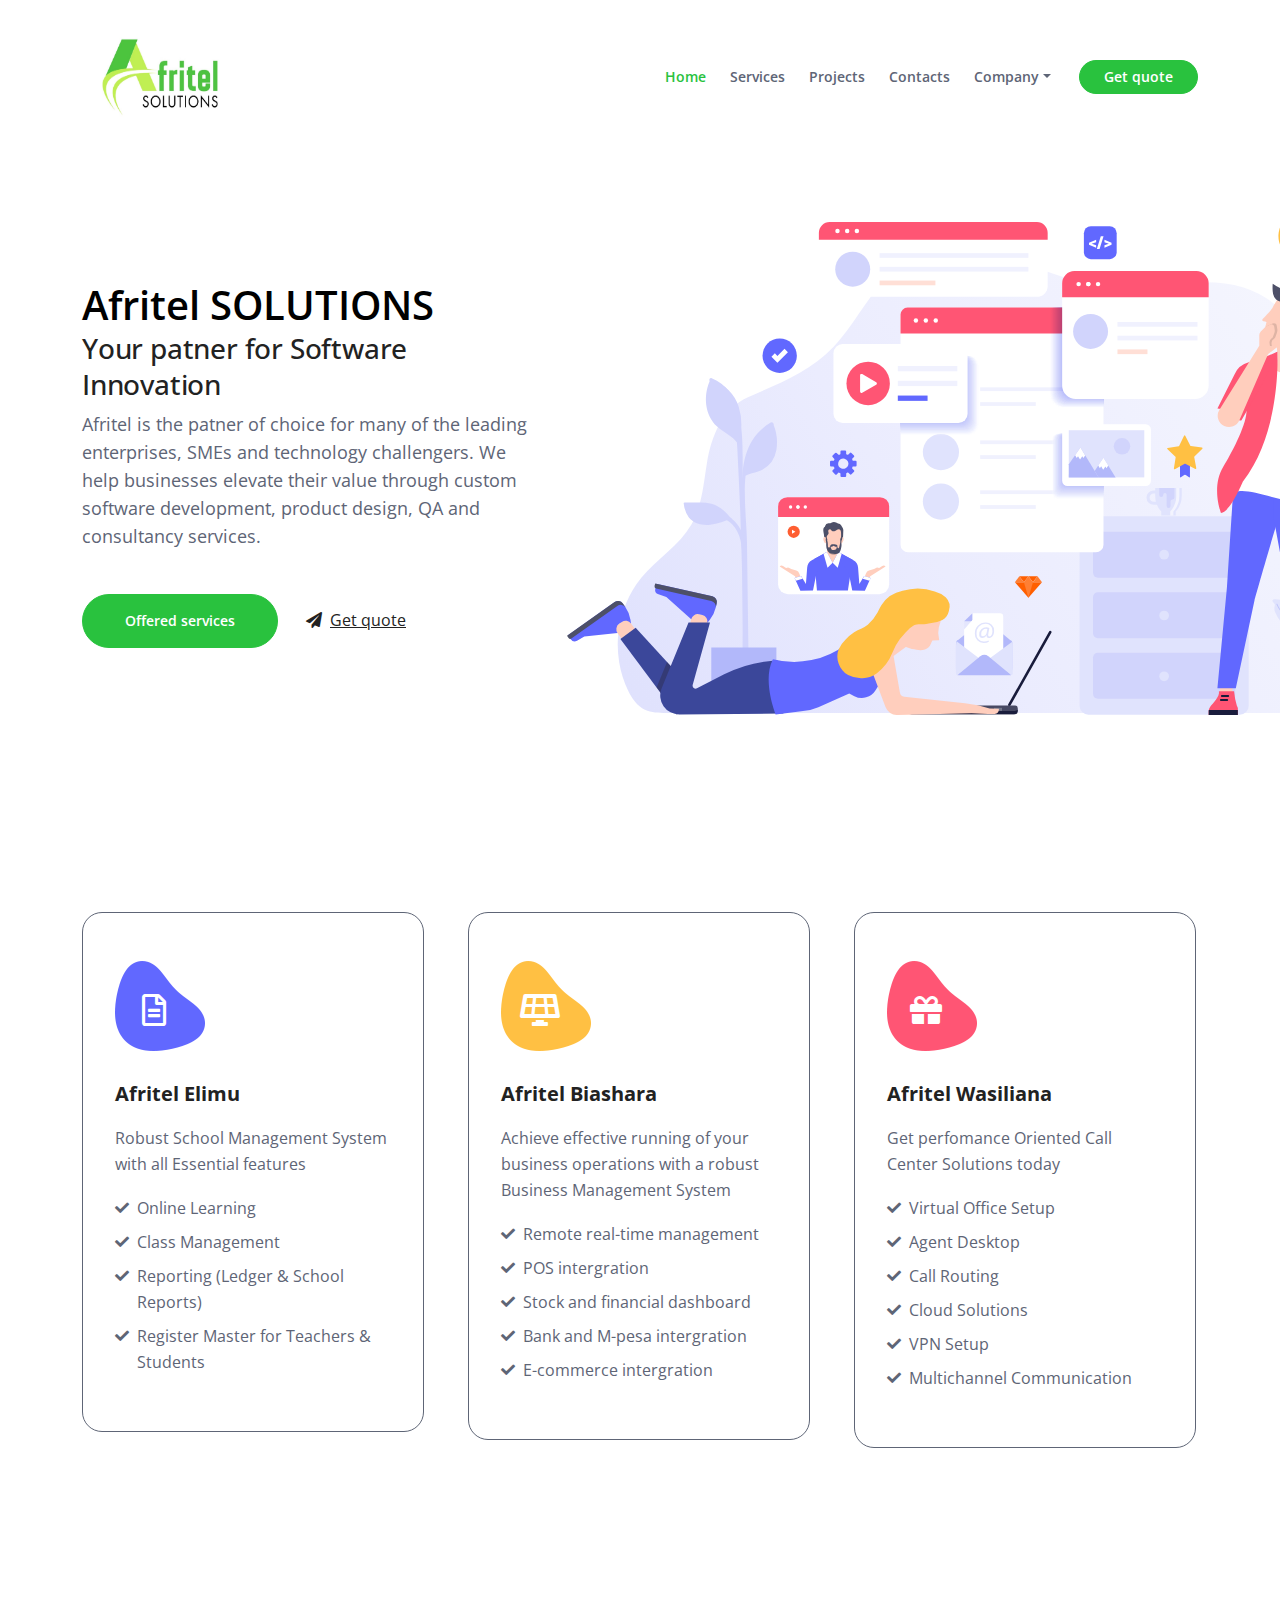
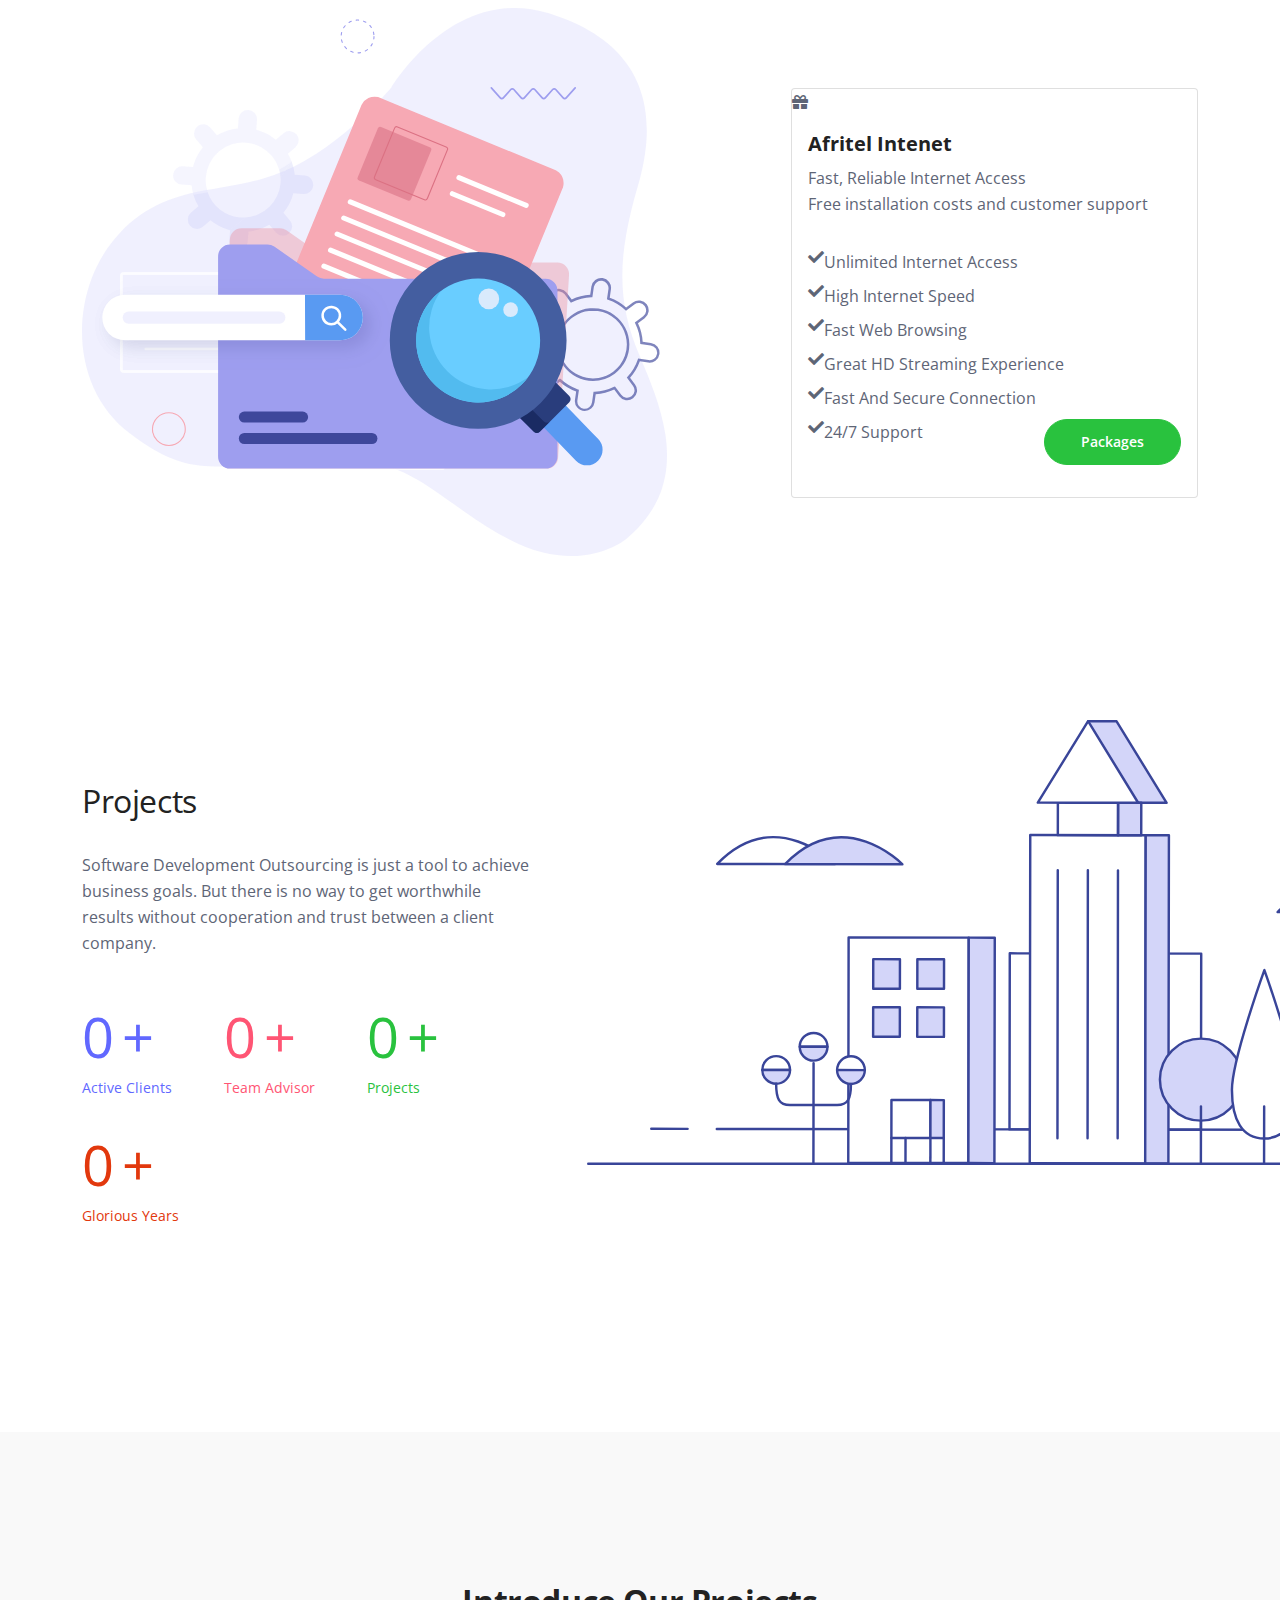
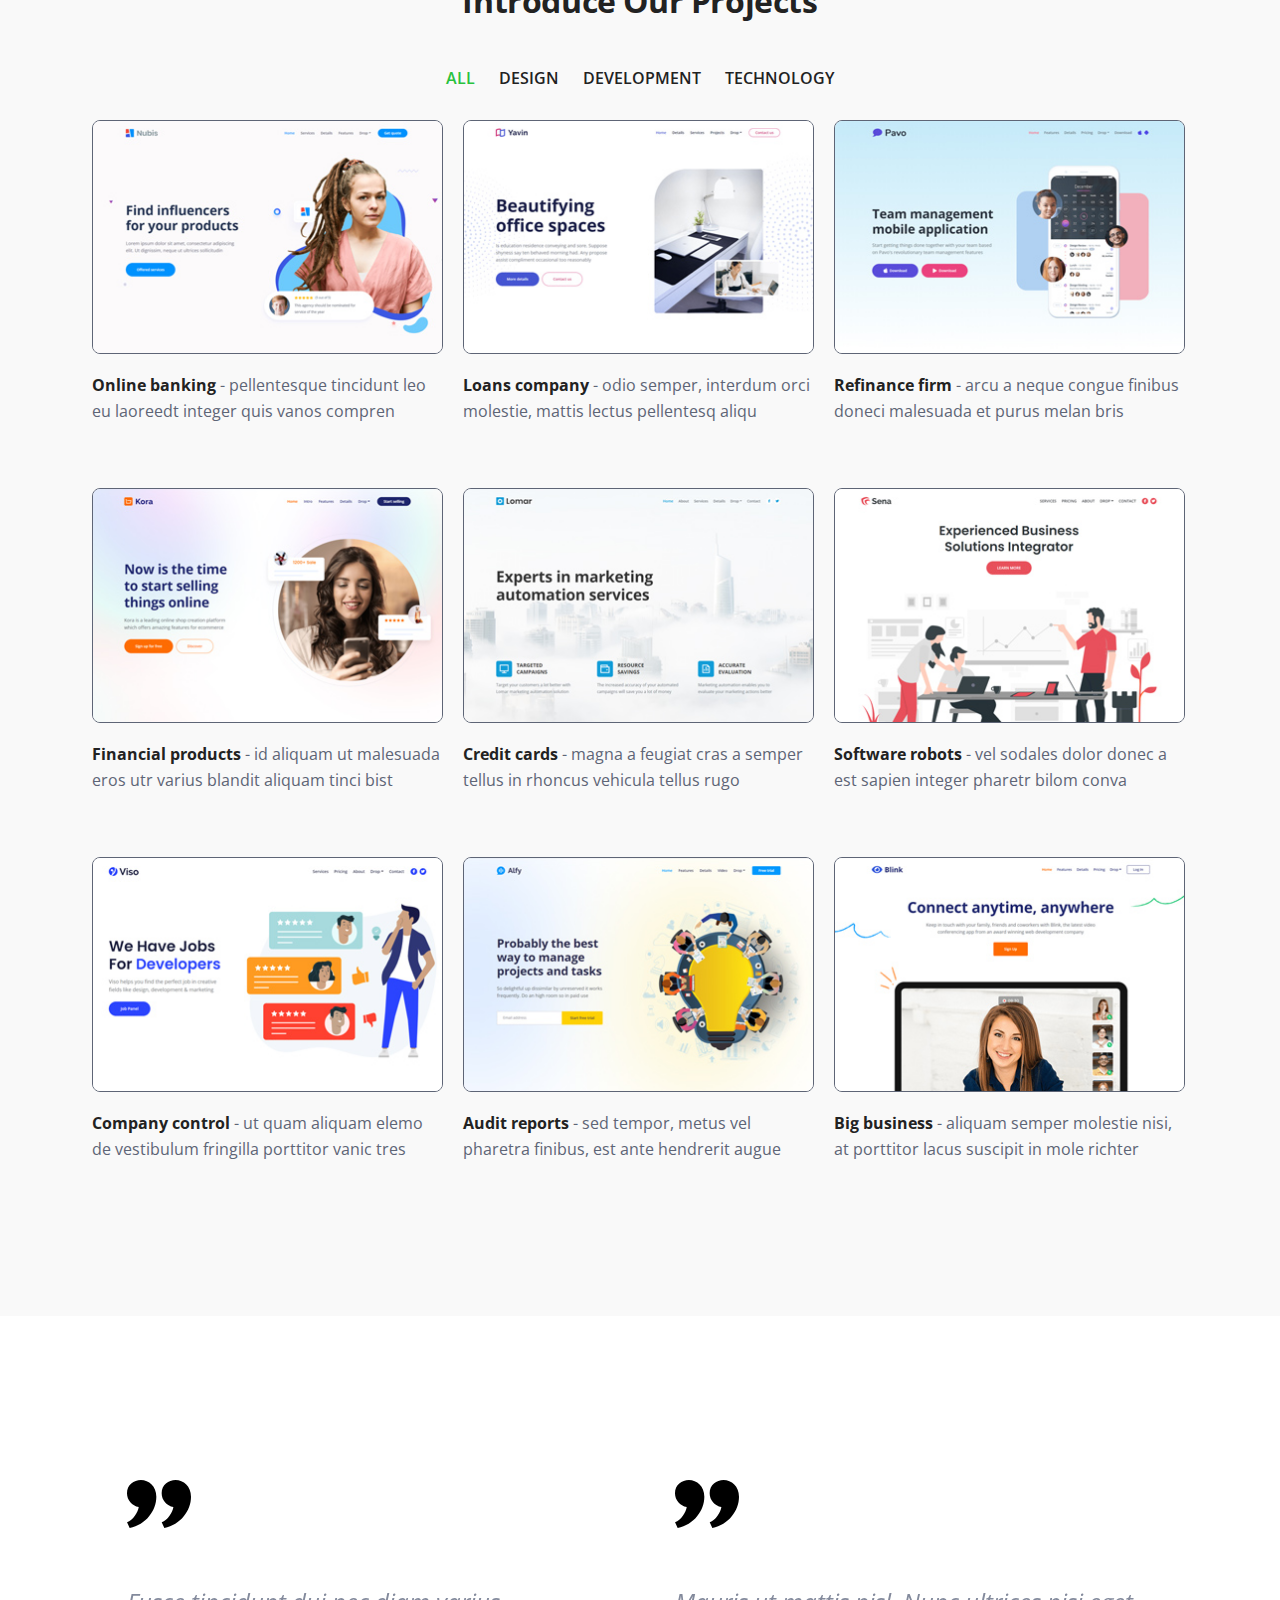
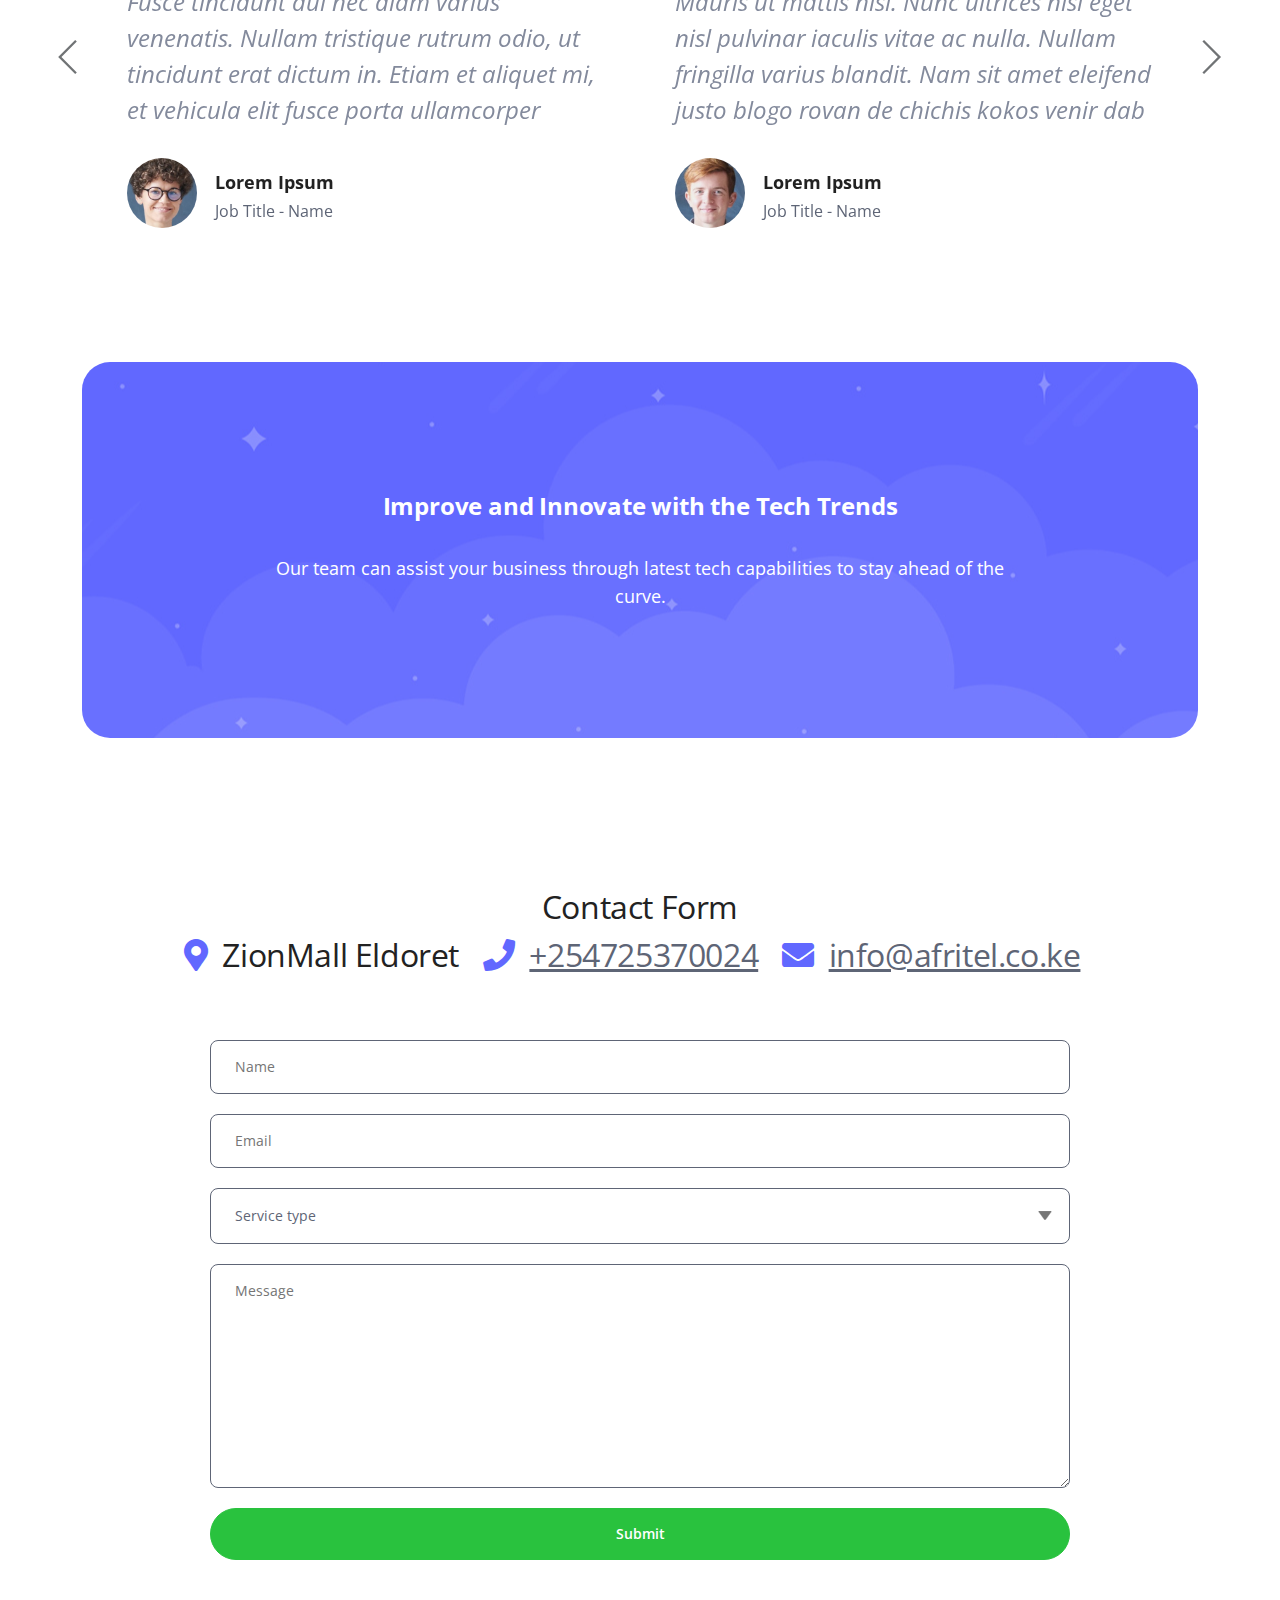
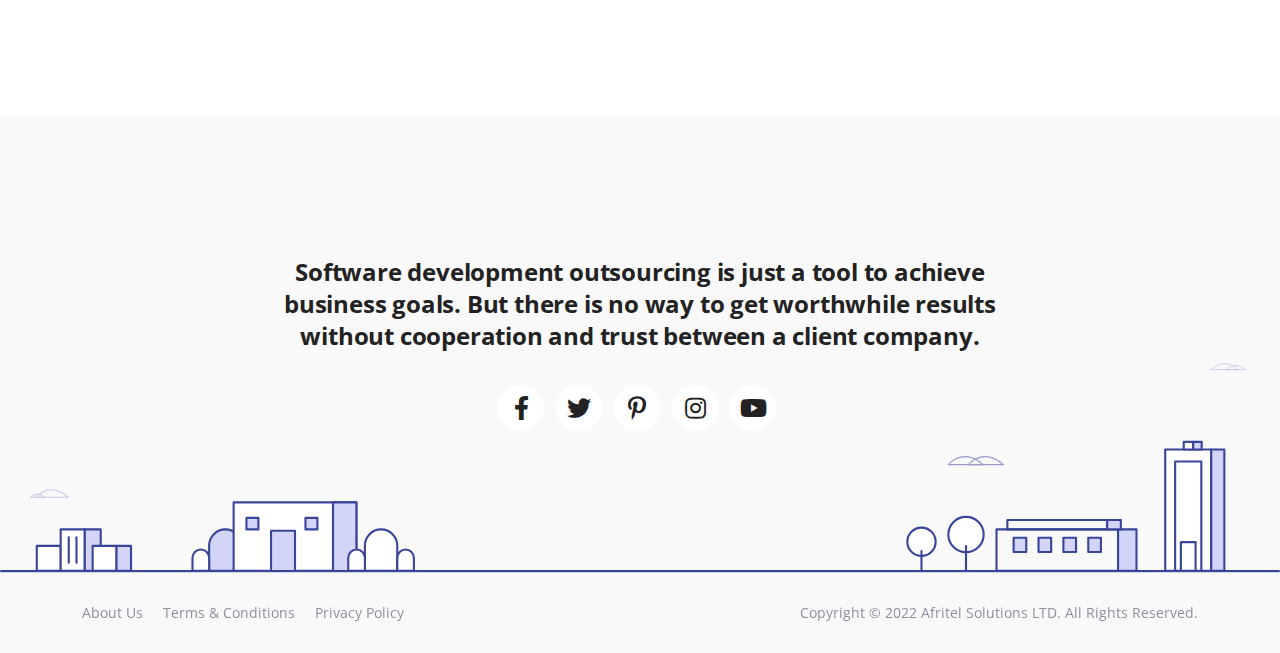
<file: web/index.html>
<!DOCTYPE html>
<html lang="en">
  <head>
    <meta charset="utf-8" />
    <meta
      name="viewport"
      content="width=device-width, initial-scale=1, shrink-to-fit=no"
    />

    <!-- SEO Meta Tags -->
    <meta name="description" content="Your description" />
    <meta name="author" content="Your name" />

    <!-- OG Meta Tags to improve the way the post looks when you share the page on Facebook, Twitter, LinkedIn -->
    <meta property="og:site_name" content="" />
    <!-- website name -->
    <meta property="og:site" content="" />
    <!-- website link -->
    <meta property="og:title" content="" />
    <!-- title shown in the actual shared post -->
    <meta property="og:description" content="" />
    <!-- description shown in the actual shared post -->
    <meta property="og:image" content="" />
    <!-- image link, make sure it's jpg -->
    <meta property="og:url" content="" />
    <!-- where do you want your post to link to -->
    <meta name="twitter:card" content="summary_large_image" />
    <!-- to have large image post format in Twitter -->

    <!-- Webpage Title -->
    <title>Afritel</title>

    <!-- Styles -->
    <link
      href="https://fonts.googleapis.com/css2?family=Open+Sans:ital,wght@0,400;0,600;0,700;1,400&display=swap"
      rel="stylesheet"
    />
    <link href="css/bootstrap.min.css" rel="stylesheet" />
    <link href="css/fontawesome-all.min.css" rel="stylesheet" />
    <link href="css/swiper.css" rel="stylesheet" />
    <link href="css/styles.css" rel="stylesheet" />

    <!-- Favicon  -->
    <link rel="icon" href="images/favicon.png" />
  </head>
  <body data-bs-spy="scroll" data-bs-target="#navbarExample">
    <!-- Navigation -->
    <nav
      id="navbarExample"
      class="navbar navbar-expand-lg fixed-top navbar-light"
      aria-label="Main navigation"
    >
      <div class="container">
        <!-- Image Logo -->
        <a class="navbar-brand logo-image" href="index.html"
          ><img src="images/logo1.jpg" alt="alternative"
        /></a>

        <!-- Text Logo - Use this if you don't have a graphic logo -->
        <!-- <a class="navbar-brand logo-text" href="index.html">Name</a> -->

        <button
          class="navbar-toggler p-0 border-0"
          type="button"
          id="navbarSideCollapse"
          aria-label="Toggle navigation"
        >
          <span class="navbar-toggler-icon"></span>
        </button>

        <div
          class="navbar-collapse offcanvas-collapse"
          id="navbarsExampleDefault"
        >
          <ul class="navbar-nav ms-auto navbar-nav-scroll">
            <li class="nav-item">
              <a class="nav-link active" aria-current="page" href="#header"
                >Home</a
              >
            </li>
            <li class="nav-item">
              <a class="nav-link" href="#services">Services</a>
            </li>
            <li class="nav-item">
              <a class="nav-link" href="#projects">Projects</a>
            </li>
            <li class="nav-item">
              <a class="nav-link" href="#contact">Contacts</a>
            </li>
            <li class="nav-item dropdown">
              <a
                class="nav-link dropdown-toggle"
                href="#"
                id="dropdown01"
                data-bs-toggle="dropdown"
                aria-expanded="false"
                >Company</a
              >
              <ul class="dropdown-menu" aria-labelledby="dropdown01">
                <li>
                  <a class="dropdown-item" href="about.html"
                    >About Us</a
                  >
                </li>
                <li><div class="dropdown-divider"></div></li>
                <li>
                  <a class="dropdown-item" href="article.html"
                    >Article Details</a
                  >
                </li>
                <li><div class="dropdown-divider"></div></li>
                <li>
                  <a class="dropdown-item" href="terms.html"
                    >Terms Conditions</a
                  >
                </li>
                <li><div class="dropdown-divider"></div></li>
                <li>
                  <a class="dropdown-item" href="privacy.html"
                    >Privacy Policy</a
                  >
                </li>
              </ul>
            </li>
          </ul>
          <span class="nav-item">
            <a class="btn-solid-sm" href="#contact">Get quote</a>
          </span>
        </div>
        <!-- end of navbar-collapse -->
      </div>
      <!-- end of container -->
    </nav>
    <!-- end of navbar -->
    <!-- end of navigation -->

    <!-- Header -->
    <header id="header" class="header">
      <div class="container">
        <div class="row">
          <div class="col-lg-6 col-xl-5">
            <div class="text-container">
              <div class="section-title">Afritel SOLUTIONS</div>
              <h3 >Your patner for Software Innovation</h3>
              <p class="p-large">
                Afritel is the patner of choice for many of the leading enterprises, SMEs and technology
                challengers. We help businesses elevate their value through custom software development, 
                product design, QA and consultancy services. 
              </p>
              <a class="btn-solid-lg" href="#services">Offered services</a>
              <a class="quote" href="#contact"
                ><i class="fas fa-paper-plane"></i>Get quote</a
              >
            </div>
            <!-- end of text-container -->
          </div>
          <!-- end of col -->
          <div class="col-lg-6 col-xl-7">
            <div class="image-container">
              <img
                class="img-fluid"
                src="images/header-illustration.svg"
                alt="alternative"
              />
            </div>
            <!-- end of image-container -->
          </div>
          <!-- end of col -->
        </div>
        <!-- end of row -->
      </div>
      <!-- end of container -->
    </header>
    <!-- end of header -->
    <!-- end of header -->

    <!-- Services -->
    <div id="services" class="cards-1">
      <div class="container">
        <div class="row">
          <div class="col-lg-12">
            <!-- Card -->
            <div class="card">
              <div class="card-icon blue">
                <span class="far fa-file-alt"></span>
              </div>
              <div class="card-body">
                <h5 class="card-title">Afritel Elimu</h5>
                <p>
                 Robust School Management System with all Essential features
                </p>
                <ul class="list-unstyled li-space-lg">
                  <li class="d-flex">
                    <i class="fas fa-check"></i>
                    <div class="flex-grow-1">
                     Online Learning
                    </div>
                  </li>
                  <li class="d-flex">
                    <i class="fas fa-check"></i>
                    <div class="flex-grow-1">
                      Class Management
                    </div>
                  </li>
                  <li class="d-flex">
                    <i class="fas fa-check"></i>
                    <div class="flex-grow-1">
                      Reporting (Ledger & School Reports)
                    </div>
                  </li>
                  <li class="d-flex">
                    <i class="fas fa-check"></i>
                    <div class="flex-grow-1">Register Master for Teachers & Students</div>
                  </li>
                </ul>
              </div>
            </div>
            <!-- end of card -->

            <!-- Card -->
            <div class="card">
              <div class="card-icon yellow">
                <span class="fas fa-solar-panel"></span>
              </div>
              <div class="card-body">
                <h5 class="card-title">Afritel Biashara</h5>
                <p>
                  Achieve effective running of your business operations with a robust Business 
                  Management System
                </p>
                <ul class="list-unstyled li-space-lg">
                  <li class="d-flex">
                    <i class="fas fa-check"></i>
                    <div class="flex-grow-1">
                      Remote real-time management
                    </div>
                  </li>
                  <li class="d-flex">
                    <i class="fas fa-check"></i>
                    <div class="flex-grow-1">
                      POS intergration
                    </div>
                  </li>
                  <li class="d-flex">
                    <i class="fas fa-check"></i>
                    <div class="flex-grow-1">
                      Stock and financial dashboard</div>
                  </li>
                  <li class="d-flex">
                    <i class="fas fa-check"></i>
                    <div class="flex-grow-1">
                      Bank and M-pesa intergration</div>
                  </li>
                  <li class="d-flex">
                    <i class="fas fa-check"></i>
                    <div class="flex-grow-1">
                      E-commerce intergration</div>
                  </li>
                </ul>
              </div>
            </div>
            <!-- end of card -->

            <!-- Card -->
            <div class="card">
              <div class="card-icon red">
                <span class="fas fa-gift"></span>
              </div>
              <div class="card-body">
                <h5 class="card-title">Afritel Wasiliana</h5>
                <p>
                  Get perfomance Oriented Call Center Solutions today
                </p>
                <ul class="list-unstyled li-space-lg">
                  <li class="d-flex">
                    <i class="fas fa-check"></i>
                    <div class="flex-grow-1">Virtual Office Setup</div>
                  </li>
                  <li class="d-flex">
                    <i class="fas fa-check"></i>
                    <div class="flex-grow-1">
                      Agent Desktop
                    </div>
                  </li>
                  <li class="d-flex">
                    <i class="fas fa-check"></i>
                    <div class="flex-grow-1">
                      Call Routing
                    </div>
                  </li>
                  <li class="d-flex">
                    <i class="fas fa-check"></i>
                    <div class="flex-grow-1">
                      Cloud Solutions
                    </div>
                    <li class="d-flex">
                    <i class="fas fa-check"></i>
                    <div class="flex-grow-1">
                      VPN Setup
                    </div>
                  </li>
                  <li class="d-flex">
                    <i class="fas fa-check"></i>
                    <div class="flex-grow-1">
                      Multichannel Communication
                    </div>
                </ul>
              </div>
            </div>
            <!-- end of card -->
          </div>
          <!-- end of col -->
        </div>
        <!-- end of row -->
      </div>
      <!-- end of container -->
    </div>
    <!-- end of cards-1 -->
    <!-- end of services -->

    <!-- Details 1 -->
    <div id="details" class="basic-1">
      <div class="container">
        <div class="row">
          <div class="col-lg-6 col-xl-7">
            <div class="image-container">
              <img
                class="img-fluid"
                src="images/details-1.svg"
                alt="alternative"
              />
            </div>
            <!-- end of image-container -->
          </div>
          <!-- end of col -->
          <div class="col-lg-6 col-xl-5">
            <div class="text-container">
              <!-- Card -->
            <div class="card">
              <div class="card-icon red">
                <span class="fas fa-gift"></span>
              </div>
              <div class="card-body">
                <h5 class="card-title">Afritel Intenet</h5>
                <p>
                  Fast, Reliable Internet Access<br>
                  Free installation costs and customer support
                </p>
                <ul class="list-unstyled li-space-lg">
                  <li class="d-flex">
                    <i class="fas fa-check"></i>
                    <div class="flex-grow-1">Unlimited Internet Access</div>
                  </li>
                  <li class="d-flex">
                    <i class="fas fa-check"></i>
                    <div class="flex-grow-1">
                      High Internet Speed 
                    </div>
                  </li>
                  <li class="d-flex">
                    <i class="fas fa-check"></i>
                    <div class="flex-grow-1">
                      Fast Web Browsing
                    </div>
                  </li>
                  <li class="d-flex">
                    <i class="fas fa-check"></i>
                    <div class="flex-grow-1">
                      Great HD Streaming Experience
                    </div>
                    <li class="d-flex">
                    <i class="fas fa-check"></i>
                    <div class="flex-grow-1">
                      Fast And Secure Connection
                    </div>
                  </li>
                  <li class="d-flex">
                    <i class="fas fa-check"></i>
                    <div class="flex-grow-1">
                      24/7 Support
                    </div><br>
                    <a
                        class="btn-solid-reg"
                        data-bs-toggle="modal"
                        data-bs-target="#staticBackdrop"
                      >Packages</a>
                </ul>
                
              </div>
              
            </div>
            <!-- end of card -->
              
            </div>
            <!-- end of text-container -->
          </div>
          <!-- end of col -->
        </div>
        <!-- end of row -->
      </div>
      <!-- end of container -->
    </div>
    <!-- end of basic-1 -->
    <!-- end of details 1 -->

    <!-- Details Modal -->
    <div
      id="staticBackdrop"
      class="modal fade"
      tabindex="-1"
      aria-hidden="true"
    >
      <div class="modal-dialog">
        <div class="modal-content">
          <div class="row">
            <button
              type="button"
              class="btn-close"
              data-bs-dismiss="modal"
              aria-label="Close"
            ></button>
            <div class="col-lg-8">
              <div class="image-container">
                <img
                  class="img-fluid"
                  src="images/details-modal.jpg"
                  alt="alternative"
                />
              </div>
              <!-- end of image-container -->
            </div>
            <!-- end of col -->
            <div class="col-lg-4">
              <h3>Afritel Internet</h3>
              <hr />
              <p>
                Fast, Reliable Internet Access. Free Installation Costs and Customer support
              </p>
              <h4>Home Internet Packages</h4>
              <p>
               We offer fast, reliable internet access.
              </p>
              <ul class="list-unstyled li-space-lg">
                <li class="d-flex">
                  <i class="fas fa-chevron-right"></i>
                  <div class="flex-grow-1">
                    Bronze package: 5mbps@ Kshs. 2000 per month
                  </div>
                </li>
                <li class="d-flex">
                  <i class="fas fa-chevron-right"></i>
                  <div class="flex-grow-1">
                    Silver package: 7mbps@ Kshs. 2500 per month
                  </div>
                </li>
                <li class="d-flex">
                  <i class="fas fa-chevron-right"></i>
                  <div class="flex-grow-1">
                    Gold package: 15mbps@ Kshs. 5000 per month
                  </div>
                </li>
                <li class="d-flex">
                  <i class="fas fa-chevron-right"></i>
                  <div class="flex-grow-1">
                   Platinum package: 20mbps@ Kshs. 7000 per month
                  </div>
                </li>
                
              </ul>
              <a id="modalCtaBtn" class="btn-solid-reg" href="#">Details</a>
              <button
                type="button"
                class="btn-outline-reg"
                data-bs-dismiss="modal"
              >
                Close
              </button>
            </div>
            <!-- end of col -->
          </div>
          <!-- end of row -->
        </div>
        <!-- end of modal-content -->
      </div>
      <!-- end of modal-dialog -->
    </div>
    <!-- end of modal -->
    <!-- end of details modal -->

    <!-- Details 2 -->
    <div id="projects" class="counter">
      <div class="container">
        <div class="row">
          <div class="col-lg-6 col-xl-5">
            <div class="text-container">
              <h2>
                <span>Projects</span>
              </h2>
              <p>
                Software Development Outsourcing is just a tool to achieve business goals. 
                But there is no way to get worthwhile results without cooperation and trust between
                a client company.
              </p>

              <!-- Counter -->
              <div class="counter-container">
                <div class="counter-cell">
                  <div
                    data-purecounter-start="0"
                    data-purecounter-end="30"
                    data-purecounter-duration="2"
                    class="purecounter"
                  >
                    1
                  </div>
                  <div class="counter-info">Active Clients</div>
                </div>
                
                <!-- end of counter-cell -->
                <div class="counter-cell green">
                  <div
                    data-purecounter-start="0"
                    data-purecounter-end="25"
                    data-purecounter-duration="2"
                    class="purecounter"
                  >
                    1
                  </div>
                  <div class="counter-info">Team Advisor</div>
                </div>
                <div class="counter-cell red">
                  <div
                    data-purecounter-start="0"
                    data-purecounter-end="50"
                    data-purecounter-duration="2"
                    class="purecounter"
                  >
                    1
                  </div>
                  <div class="counter-info">Projects</div>
                </div>
                <!-- end of counter-cell -->
                <div class="counter-cell orange">
                  <div
                    data-purecounter-start="0"
                    data-purecounter-end="6"
                    data-purecounter-duration="2"
                    class="purecounter"
                  >
                    1
                  </div>
                  <div class="counter-info">Glorious Years</div>
                </div>
              </div>
              <!-- end of counter-container -->
              <!-- end of counter -->
            </div>
            <!-- end of text-container -->
          </div>
          <!-- end of col -->
          <div class="col-lg-6 col-xl-7">
            <div class="image-container">
              <img
                class="img-fluid"
                src="images/details-2.svg"
                alt="alternative"
              />
            </div>
            <!-- end of image-container -->
          </div>
          <!-- end of col -->
        </div>
        <!-- end of row -->
      </div>
      <!-- end of container -->
    </div>
    <!-- end of counter -->
    <!-- end of details 2 -->

    <!-- Projects -->
    <div  class="filter bg-gray">
      <div class="container">
        <div class="row">
          <div class="col-lg-12">
            <h2 class="h2-heading">Introduce Our Projects</h2>
          </div>
          <!-- end of col -->
        </div>
        <!-- end of row -->
        <div class="row">
          <div class="col-lg-12">
            <!-- Filter -->
            <div class="button-group filters-button-group">
              <button class="button is-checked" data-filter="*">ALL</button>
              <button class="button" data-filter=".design">DESIGN</button>
              <button class="button" data-filter=".development">
                DEVELOPMENT
              </button>
              <button class="button" data-filter=".marketing">TECHNOLOGY</button>
            </div>
            <!-- end of button group -->
            <div class="grid">
              <div class="element-item development">
                <a href="article.html">
                  <img
                    class="img-fluid"
                    src="images/project-1.jpg"
                    alt="alternative"
                  />
                  <p>
                    <strong>Online banking</strong> - pellentesque tincidunt leo
                    eu laoreedt integer quis vanos compren
                  </p>
                </a>
              </div>
              <div class="element-item development">
                <a href="article.html">
                  <img
                    class="img-fluid"
                    src="images/project-2.jpg"
                    alt="alternative"
                  />
                  <p>
                    <strong>Loans company</strong> - odio semper, interdum orci
                    molestie, mattis lectus pellentesq aliqu
                  </p>
                </a>
              </div>
              <div class="element-item development">
                <a href="article.html">
                  <img
                    class="img-fluid"
                    src="images/project-3.jpg"
                    alt="alternative"
                  />
                  <p>
                    <strong>Refinance firm</strong> - arcu a neque congue
                    finibus doneci malesuada et purus melan bris
                  </p>
                </a>
              </div>
              <div class="element-item design development">
                <a href="article.html">
                  <img
                    class="img-fluid"
                    src="images/project-4.jpg"
                    alt="alternative"
                  />
                  <p>
                    <strong>Financial products</strong> - id aliquam ut
                    malesuada eros utr varius blandit aliquam tinci bist
                  </p>
                </a>
              </div>
              <div class="element-item design development">
                <a href="article.html">
                  <img
                    class="img-fluid"
                    src="images/project-5.jpg"
                    alt="alternative"
                  />
                  <p>
                    <strong>Credit cards</strong> - magna a feugiat cras a
                    semper tellus in rhoncus vehicula tellus rugo
                  </p>
                </a>
              </div>
              <div class="element-item design marketing">
                <a href="article.html">
                  <img
                    class="img-fluid"
                    src="images/project-6.jpg"
                    alt="alternative"
                  />
                  <p>
                    <strong>Software robots</strong> - vel sodales dolor donec a
                    est sapien integer pharetr bilom conva
                  </p>
                </a>
              </div>
              <div class="element-item design marketing">
                <a href="article.html">
                  <img
                    class="img-fluid"
                    src="images/project-7.jpg"
                    alt="alternative"
                  />
                  <p>
                    <strong>Company control</strong> - ut quam aliquam elemo de
                    vestibulum fringilla porttitor vanic tres
                  </p>
                </a>
              </div>
              <div class="element-item design marketing">
                <a href="article.html">
                  <img
                    class="img-fluid"
                    src="images/project-8.jpg"
                    alt="alternative"
                  />
                  <p>
                    <strong>Audit reports</strong> - sed tempor, metus vel
                    pharetra finibus, est ante hendrerit augue
                  </p>
                </a>
              </div>
              <div class="element-item design marketing">
                <a href="article.html">
                  <img
                    class="img-fluid"
                    src="images/project-9.jpg"
                    alt="alternative"
                  />
                  <p>
                    <strong>Big business</strong> - aliquam semper molestie
                    nisi, at porttitor lacus suscipit in mole richter
                  </p>
                </a>
              </div>
            </div>
            <!-- end of grid -->
            <!-- end of filter -->
          </div>
          <!-- end of col -->
        </div>
        <!-- end of row -->
      </div>
      <!-- end of container -->
    </div>
    <!-- end of filter -->
    <!-- end of projects -->

    <!-- Testimonials -->
    <div class="slider-1">
      <div class="container">
        <div class="row">
          <div class="col-lg-12">
            <!-- Card Slider -->
            <div class="slider-container">
              <div class="swiper-container card-slider">
                <div class="swiper-wrapper">
                  <!-- Slide -->
                  <div class="swiper-slide">
                    <div class="card">
                      <img
                        class="quotes"
                        src="images/iconmonstr-quote-7.svg"
                        alt="alternative"
                      />
                      <div class="card-body">
                        <p class="testimonial-text">
                          Fusce tincidunt dui nec diam varius venenatis. Nullam
                          tristique rutrum odio, ut tincidunt erat dictum in.
                          Etiam et aliquet mi, et vehicula elit fusce porta
                          ullamcorper
                        </p>
                        <div class="details">
                          <img
                            class="testimonial-image"
                            src="images/testimonial-1.jpg"
                            alt="alternative"
                          />
                          <div class="text">
                            <div class="testimonial-author">Lorem Ipsum</div>
                            <div class="occupation">Job Title - Name</div>
                          </div>
                          <!-- end of text -->
                        </div>
                        <!-- end of testimonial-details -->
                      </div>
                    </div>
                  </div>
                  <!-- end of swiper-slide -->
                  <!-- end of slide -->

                  <!-- Slide -->
                  <div class="swiper-slide">
                    <div class="card">
                      <img
                        class="quotes"
                        src="images/iconmonstr-quote-7.svg"
                        alt="alternative"
                      />
                      <div class="card-body">
                        <p class="testimonial-text">
                          Mauris ut mattis nisl. Nunc ultrices nisi eget nisl
                          pulvinar iaculis vitae ac nulla. Nullam fringilla
                          varius blandit. Nam sit amet eleifend justo blogo
                          rovan de chichis kokos venir dab
                        </p>
                        <div class="details">
                          <img
                            class="testimonial-image"
                            src="images/testimonial-2.jpg"
                            alt="alternative"
                          />
                          <div class="text">
                            <div class="testimonial-author">Lorem Ipsum</div>
                            <div class="occupation">Job Title - Name</div>
                          </div>
                          <!-- end of text -->
                        </div>
                        <!-- end of testimonial-details -->
                      </div>
                    </div>
                  </div>
                  <!-- end of swiper-slide -->
                  <!-- end of slide -->

                  <!-- Slide -->
                  <div class="swiper-slide">
                    <div class="card">
                      <img
                        class="quotes"
                        src="images/iconmonstr-quote-7.svg"
                        alt="alternative"
                      />
                      <div class="card-body">
                        <p class="testimonial-text">
                          Nam sit amet eleifend justo. Aliquam sit amet lacinia
                          enim, eget facilisis ex. Ut pretium cursus eleifend.
                          Integer feugiat malesuada quam vel basil venis proca
                          jilo
                        </p>
                        <div class="details">
                          <img
                            class="testimonial-image"
                            src="images/testimonial-3.jpg"
                            alt="alternative"
                          />
                          <div class="text">
                            <div class="testimonial-author">Lorem Ipsum</div>
                            <div class="occupation">Job Title - Name</div>
                          </div>
                          <!-- end of text -->
                        </div>
                        <!-- end of testimonial-details -->
                      </div>
                    </div>
                  </div>
                  <!-- end of swiper-slide -->
                  <!-- end of slide -->

                  <!-- Slide -->
                  <div class="swiper-slide">
                    <div class="card">
                      <img
                        class="quotes"
                        src="images/quotes.svg"
                        alt="alternative"
                      />
                      <div class="card-body">
                        <p class="testimonial-text">
                          Lorem ipsum dolor sit amet, consectetur ing elit.
                          Nulla id nisl tempus risus facilisis efficr ut
                          tincidunt vitae enim non vehicula. Phases vitae metus
                          in felis gravida ultrices zimbo
                        </p>
                        <div class="details">
                          <img
                            class="testimonial-image"
                            src="images/testimonial-4.jpg"
                            alt="alternative"
                          />
                          <div class="text">
                            <div class="testimonial-author">Lorem Ipsum</div>
                            <div class="occupation">Job Title - Name</div>
                          </div>
                          <!-- end of text -->
                        </div>
                        <!-- end of testimonial-details -->
                      </div>
                    </div>
                  </div>
                  <!-- end of swiper-slide -->
                  <!-- end of slide -->
                </div>
                <!-- end of swiper-wrapper -->

                <!-- Add Arrows -->
                <div class="swiper-button-next"></div>
                <div class="swiper-button-prev"></div>
                <!-- end of add arrows -->
              </div>
              <!-- end of swiper-container -->
            </div>
            <!-- end of slider-container -->
            <!-- end of card slider -->
          </div>
          <!-- end of col -->
        </div>
        <!-- end of row -->
      </div>
      <!-- end of container -->
    </div>
    <!-- end of slider-1 -->
    <!-- end of testimonials -->

    <!-- Pricing -->
    
    <!-- end of pricing -->

    <!-- Invitation -->
    <div class="basic-2">
      <div class="container">
        <div class="row">
          <div class="col-lg-12">
            <div class="text-container">
              <h4>
                Improve and Innovate with the Tech Trends
              </h4>
              <p class="p-large">
                Our team can assist your business through latest tech capabilities to stay
                ahead of the curve.
              </p>
            </div>
            <!-- end of text-container -->
          </div>
          <!-- end of col -->
        </div>
        <!-- end of row -->
      </div>
      <!-- end of container -->
    </div>
    <!-- end of basic-2 -->
    <!-- end of invitation -->

    <!-- Contact -->
    <div id="contact" class="form-1">
      <div class="container">
        <div class="row">
          <div class="col-lg-12">
            <h2 class="h2-heading">
              <span>Contact Form</span</h2>
            <p class="p-heading">
              
            </p>
            <ul class="list-unstyled li-space-lg">
              <li>
                <i class="fas fa-map-marker-alt"></i> &nbsp;ZionMall Eldoret
              </li>
              <li>
                <i class="fas fa-phone"></i> &nbsp;<a href="tel: +254725370024"
                  >+254725370024</a
                >
              </li>
              <li>
                <i class="fas fa-envelope"></i> &nbsp;<a
                  href="mailto:info@afritel.co.ke"
                  >info@afritel.co.ke</a
                >
              </li>
            </ul>
          </div>
          <!-- end of col -->
        </div>
        <!-- end of row -->
        <div class="row">
          <div class="col-lg-10 offset-lg-1">
            <!-- Contact Form -->
            <form>
              <div class="form-group">
                <input
                  type="text"
                  class="form-control-input"
                  placeholder="Name"
                  required
                />
              </div>
              <div class="form-group">
                <input
                  type="email"
                  class="form-control-input"
                  placeholder="Email"
                  required
                />
              </div>
              <div class="form-group">
                <select class="form-control-select" required>
                  <option class="select-option" value="" disabled selected>
                    Service type
                  </option>
                  <option class="select-option" value="Afritel Wasiliana">
                    Afritel Wasiliana
                  </option>
                  <option class="select-option" value="Afritel Biashara">
                    Afritel Biashara
                  </option>
                  <option class="select-option" value="Afritel Elimu">
                    Afritel Elimu
                  </option>
                </select>
              </div>
              <div class="form-group">
                <textarea
                  class="form-control-textarea"
                  placeholder="Message"
                  required
                ></textarea>
              </div>
              <div class="form-group">
                <button type="submit" class="form-control-submit-button">
                  Submit
                </button>
              </div>
            </form>
            <!-- end of contact form -->
          </div>
          <!-- end of col -->
        </div>
        <!-- end of row -->
      </div>
      <!-- end of container -->
    </div>
    <!-- end of form-1 -->
    <!-- end of contact -->

    <!-- Footer -->
    <div class="footer bg-gray">
      <img
        class="decoration-city"
        src="images/decoration-city.svg"
        alt="alternative"
      />
      <div class="container">
        <div class="row">
          <div class="col-lg-12">
            <h4>
              Software development outsourcing is just a tool to achieve business goals. 
                But there is no way to get worthwhile results without cooperation and trust between
                a client company.
            </h4>
            <div class="social-container">
              <span class="fa-stack">
                <a href="#your-link">
                  <i class="fas fa-circle fa-stack-2x"></i>
                  <i class="fab fa-facebook-f fa-stack-1x"></i>
                </a>
              </span>
              <span class="fa-stack">
                <a href="#your-link">
                  <i class="fas fa-circle fa-stack-2x"></i>
                  <i class="fab fa-twitter fa-stack-1x"></i>
                </a>
              </span>
              <span class="fa-stack">
                <a href="#your-link">
                  <i class="fas fa-circle fa-stack-2x"></i>
                  <i class="fab fa-pinterest-p fa-stack-1x"></i>
                </a>
              </span>
              <span class="fa-stack">
                <a href="#your-link">
                  <i class="fas fa-circle fa-stack-2x"></i>
                  <i class="fab fa-instagram fa-stack-1x"></i>
                </a>
              </span>
              <span class="fa-stack">
                <a href="#your-link">
                  <i class="fas fa-circle fa-stack-2x"></i>
                  <i class="fab fa-youtube fa-stack-1x"></i>
                </a>
              </span>
            </div>
            <!-- end of social-container -->
          </div>
          <!-- end of col -->
        </div>
        <!-- end of row -->
      </div>
      <!-- end of container -->
    </div>
    <!-- end of footer -->
    <!-- end of footer -->

    <!-- Copyright -->
    <div class="copyright bg-gray">
      <div class="container">
        <div class="row">
          <div class="col-lg-6">
            <ul class="list-unstyled li-space-lg p-small">
              <li><a href="about.html">About Us</a></li>
              <li><a href="terms.html">Terms & Conditions</a></li>
              <li><a href="privacy.html">Privacy Policy</a></li>
            </ul>
          </div>
          <!-- end of col -->
          <div class="col-lg-6">
            <p class="p-small statement">Copyright © 2022 Afritel Solutions LTD. All Rights Reserved.</p>
          </div>
          <!-- end of col -->
        </div>
        <!-- enf of row -->
      </div>
      <!-- end of container -->
    </div>
    <!-- end of copyright -->
    <!-- end of copyright -->

    <!-- Back To Top Button -->
    <button onclick="topFunction()" id="myBtn">
      <img src="images/up-arrow.png" alt="alternative" />
    </button>
    <!-- end of back to top button -->

    <!-- Scripts -->
    <script src="js/bootstrap.min.js"></script>
    <!-- Bootstrap framework -->
    <script src="js/swiper.min.js"></script>
    <!-- Swiper for image and text sliders -->
    <script src="js/purecounter.min.js"></script>
    <!-- Purecounter counter for statistics numbers -->
    <script src="js/isotope.pkgd.min.js"></script>
    <!-- Isotope for filter -->
    <script src="js/scripts.js"></script>
    <!-- Custom scripts -->
  </body>
</html>
</file>
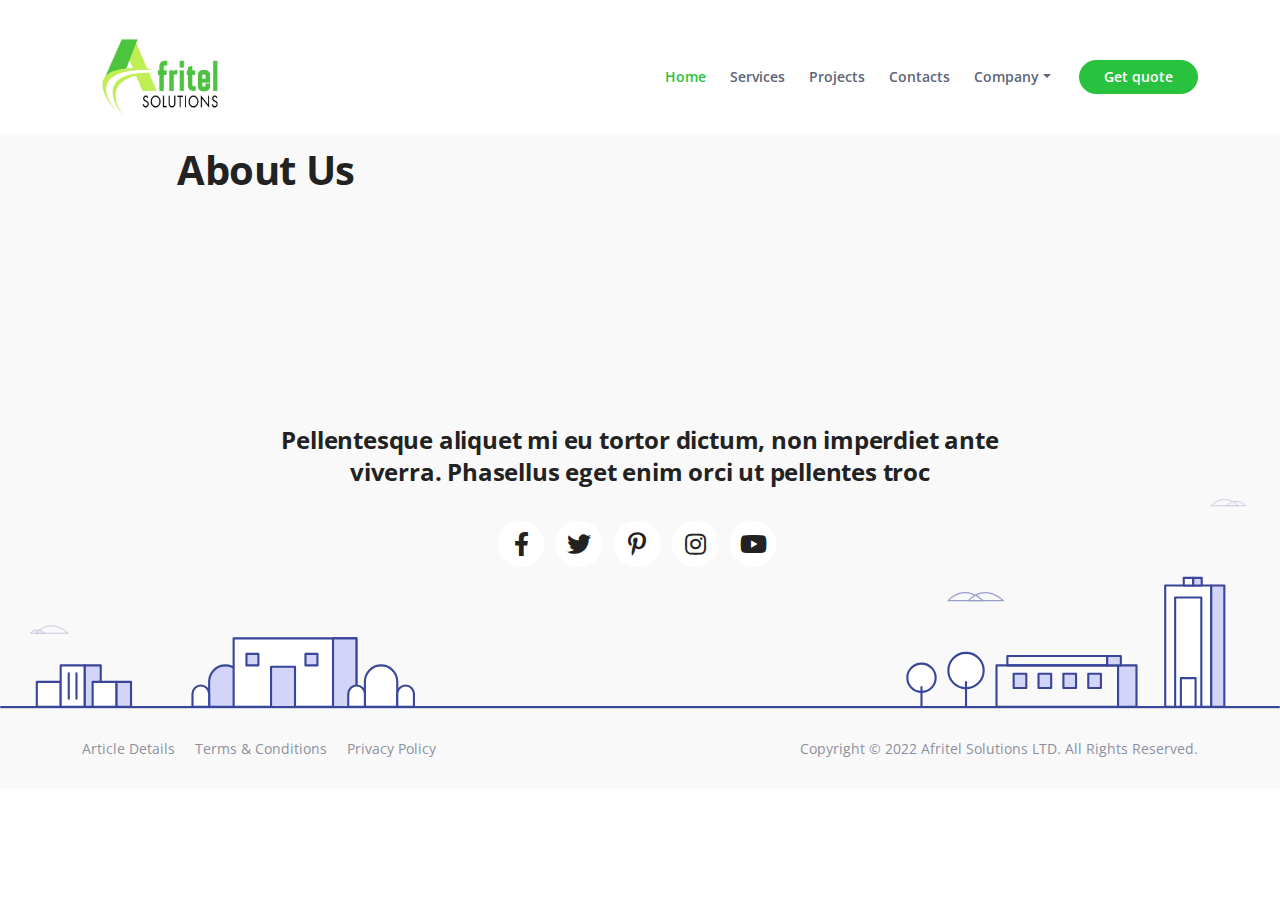
<file: web/about.html>
<!DOCTYPE html>
<html lang="en">
  <head>
    <meta charset="UTF-8" />
    <meta http-equiv="X-UA-Compatible" content="IE=edge" />
    <meta name="viewport" content="width=device-width, initial-scale=1.0" />

    <!-- SEO Meta Tags -->
    <meta name="description" content="Your description" />
    <meta name="author" content="Your name" />

    <!-- OG Meta Tags to improve the way the post looks when you share the page on Facebook, Twitter, LinkedIn -->
    <meta property="og:site_name" content="" />
    <!-- website name -->
    <meta property="og:site" content="" />
    <!-- website link -->
    <meta property="og:title" content="" />
    <!-- title shown in the actual shared post -->
    <meta property="og:description" content="" />
    <!-- description shown in the actual shared post -->
    <meta property="og:image" content="" />
    <!-- image link, make sure it's jpg -->
    <meta property="og:url" content="" />
    <!-- where do you want your post to link to -->
    <meta name="twitter:card" content="summary_large_image" />
    <!-- to have large image post format in Twitter -->

    <!-- Webpage Title -->
    <title>Afritel</title>

    <!-- Styles -->
    <link
      href="https://fonts.googleapis.com/css2?family=Open+Sans:ital,wght@0,400;0,600;0,700;1,400&display=swap"
      rel="stylesheet"
    />
    <link href="css/bootstrap.min.css" rel="stylesheet" />
    <link href="css/fontawesome-all.min.css" rel="stylesheet" />
    <link href="css/swiper.css" rel="stylesheet" />
    <link href="css/styles.css" rel="stylesheet" />

    <!-- Favicon  -->
    <link rel="icon" href="images/favicon.png" />
    <title>Document</title>
  </head>
  <body>
    <!-- Navigation -->
    <nav
      id="navbarExample"
      class="navbar navbar-expand-lg fixed-top navbar-light"
      aria-label="Main navigation"
    >
      <div class="container">
        <!-- Image Logo -->
        <a class="navbar-brand logo-image" href="index.html"
          ><img src="images/logo1.jpg" alt="alternative"
        /></a>

        <!-- Text Logo - Use this if you don't have a graphic logo -->
        <!-- <a class="navbar-brand logo-text" href="index.html">Name</a> -->

        <button
          class="navbar-toggler p-0 border-0"
          type="button"
          id="navbarSideCollapse"
          aria-label="Toggle navigation"
        >
          <span class="navbar-toggler-icon"></span>
        </button>

        <div
          class="navbar-collapse offcanvas-collapse"
          id="navbarsExampleDefault"
        >
          <ul class="navbar-nav ms-auto navbar-nav-scroll">
            <li class="nav-item">
              <a class="nav-link active" aria-current="page" href="#header"
                >Home</a
              >
            </li>
            <li class="nav-item">
              <a class="nav-link" href="#services">Services</a>
            </li>
            <li class="nav-item">
              <a class="nav-link" href="#projects">Projects</a>
            </li>
            <li class="nav-item">
              <a class="nav-link" href="#contact">Contacts</a>
            </li>
            <li class="nav-item dropdown">
              <a
                class="nav-link dropdown-toggle"
                href="#"
                id="dropdown01"
                data-bs-toggle="dropdown"
                aria-expanded="false"
                >Company</a
              >
              <ul class="dropdown-menu" aria-labelledby="dropdown01">
                <li>
                  <a class="dropdown-item" href="about.html">About Us</a>
                </li>
                <li><div class="dropdown-divider"></div></li>
                <li>
                  <a class="dropdown-item" href="article.html"
                    >Article Details</a
                  >
                </li>
                <li><div class="dropdown-divider"></div></li>
                <li>
                  <a class="dropdown-item" href="terms.html"
                    >Terms Conditions</a
                  >
                </li>
                <li><div class="dropdown-divider"></div></li>
                <li>
                  <a class="dropdown-item" href="privacy.html"
                    >Privacy Policy</a
                  >
                </li>
              </ul>
            </li>
          </ul>
          <span class="nav-item">
            <a class="btn-solid-sm" href="#contact">Get quote</a>
          </span>
        </div>
        <!-- end of navbar-collapse -->
      </div>
      <!-- end of container -->
    </nav>
    <!-- end of navbar -->
    <!-- end of navigation -->

    <!-- Header -->
    <header class="ex-header">
      <div class="container">
        <div class="row">
          <div class="col-xl-10 offset-xl-1">
            <h1>About Us</h1>
          </div>
          <!-- end of col -->
        </div>
        <!-- end of row -->
      </div>
      <!-- end of container -->
    </header>
    <!-- end of ex-header -->
    <!-- end of header -->

    <!-- Footer -->
    <div class="footer bg-gray">
      <img
        class="decoration-city"
        src="images/decoration-city.svg"
        alt="alternative"
      />
      <div class="container">
        <div class="row">
          <div class="col-lg-12">
            <h4>
              Pellentesque aliquet mi eu tortor dictum, non imperdiet ante
              viverra. Phasellus eget enim orci ut pellentes troc
            </h4>
            <div class="social-container">
              <span class="fa-stack">
                <a href="#your-link">
                  <i class="fas fa-circle fa-stack-2x"></i>
                  <i class="fab fa-facebook-f fa-stack-1x"></i>
                </a>
              </span>
              <span class="fa-stack">
                <a href="#your-link">
                  <i class="fas fa-circle fa-stack-2x"></i>
                  <i class="fab fa-twitter fa-stack-1x"></i>
                </a>
              </span>
              <span class="fa-stack">
                <a href="#your-link">
                  <i class="fas fa-circle fa-stack-2x"></i>
                  <i class="fab fa-pinterest-p fa-stack-1x"></i>
                </a>
              </span>
              <span class="fa-stack">
                <a href="#your-link">
                  <i class="fas fa-circle fa-stack-2x"></i>
                  <i class="fab fa-instagram fa-stack-1x"></i>
                </a>
              </span>
              <span class="fa-stack">
                <a href="#your-link">
                  <i class="fas fa-circle fa-stack-2x"></i>
                  <i class="fab fa-youtube fa-stack-1x"></i>
                </a>
              </span>
            </div>
            <!-- end of social-container -->
          </div>
          <!-- end of col -->
        </div>
        <!-- end of row -->
      </div>
      <!-- end of container -->
    </div>
    <!-- end of footer -->
    <!-- end of footer -->

    <!-- Copyright -->
    <div class="copyright bg-gray">
      <div class="container">
        <div class="row">
          <div class="col-lg-6">
            <ul class="list-unstyled li-space-lg p-small">
              <li><a href="article.html">Article Details</a></li>
              <li><a href="terms.html">Terms & Conditions</a></li>
              <li><a href="privacy.html">Privacy Policy</a></li>
            </ul>
          </div>
          <!-- end of col -->
          <div class="col-lg-6">
            <p class="p-small statement">
              Copyright © 2022 Afritel Solutions LTD. All Rights Reserved.
            </p>
          </div>
          <!-- end of col -->
        </div>
        <!-- enf of row -->
      </div>
      <!-- end of container -->
    </div>
    <!-- end of copyright -->
    <!-- end of copyright -->

    <!-- Back To Top Button -->
    <button onclick="topFunction()" id="myBtn">
      <img src="images/up-arrow.png" alt="alternative" />
    </button>
    <!-- end of back to top button -->

    <!-- Scripts -->
    <script src="js/bootstrap.min.js"></script>
    <!-- Bootstrap framework -->
    <script src="js/swiper.min.js"></script>
    <!-- Swiper for image and text sliders -->
    <script src="js/purecounter.min.js"></script>
    <!-- Purecounter counter for statistics numbers -->
    <script src="js/isotope.pkgd.min.js"></script>
    <!-- Isotope for filter -->
    <script src="js/scripts.js"></script>
    <!-- Custom scripts -->
  </body>
</html>
</file>
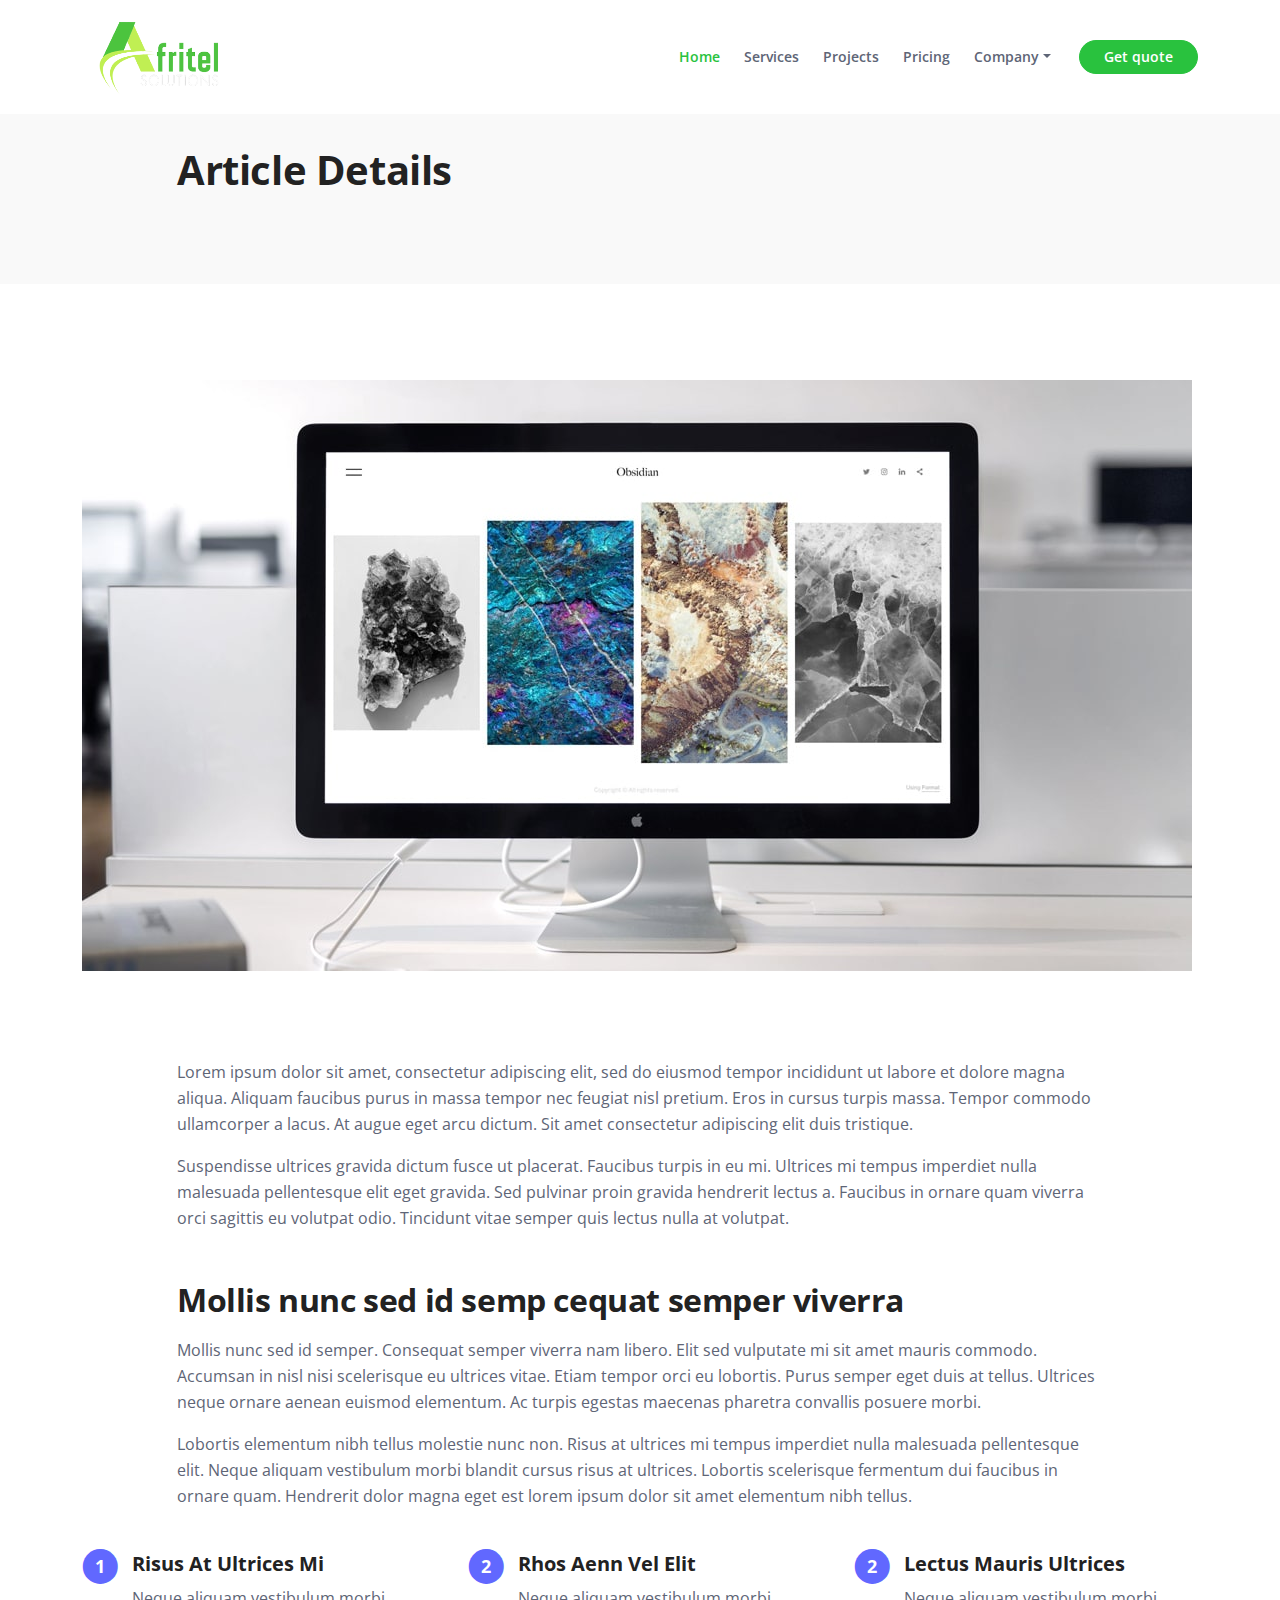
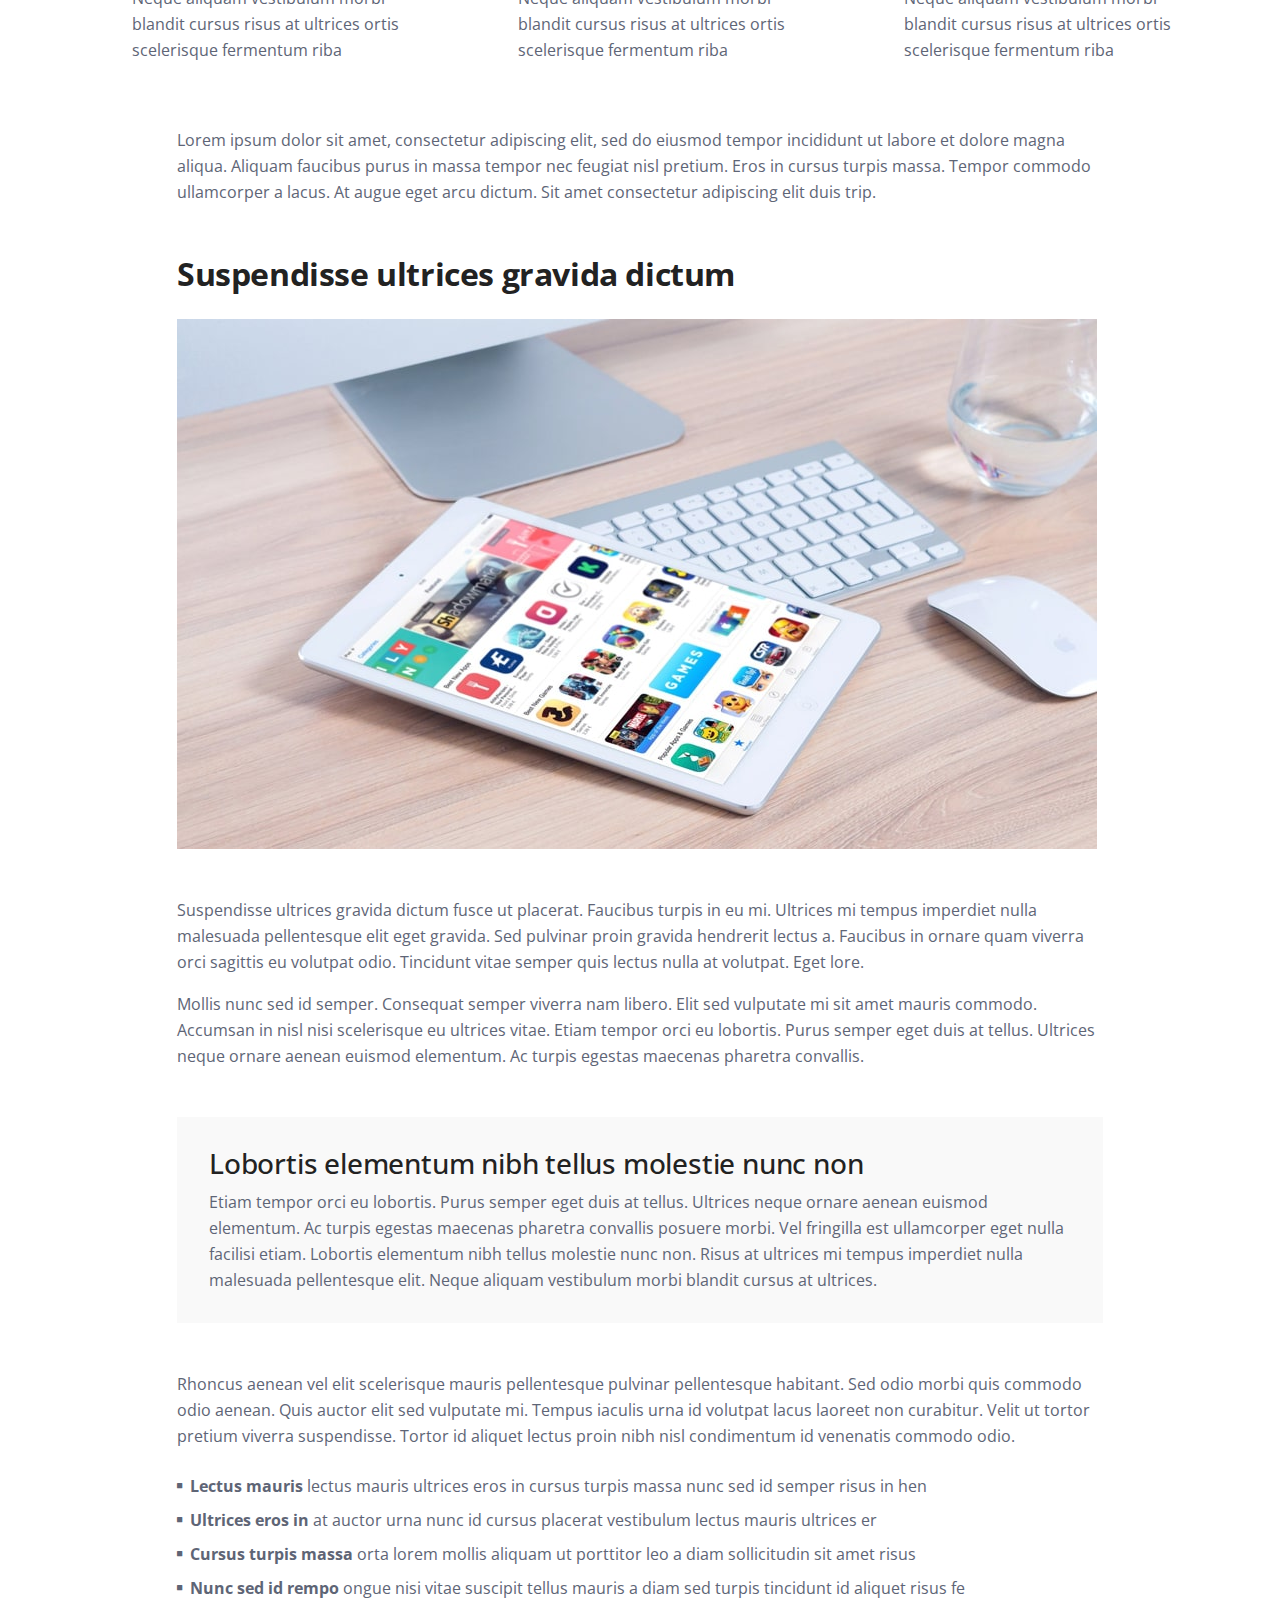
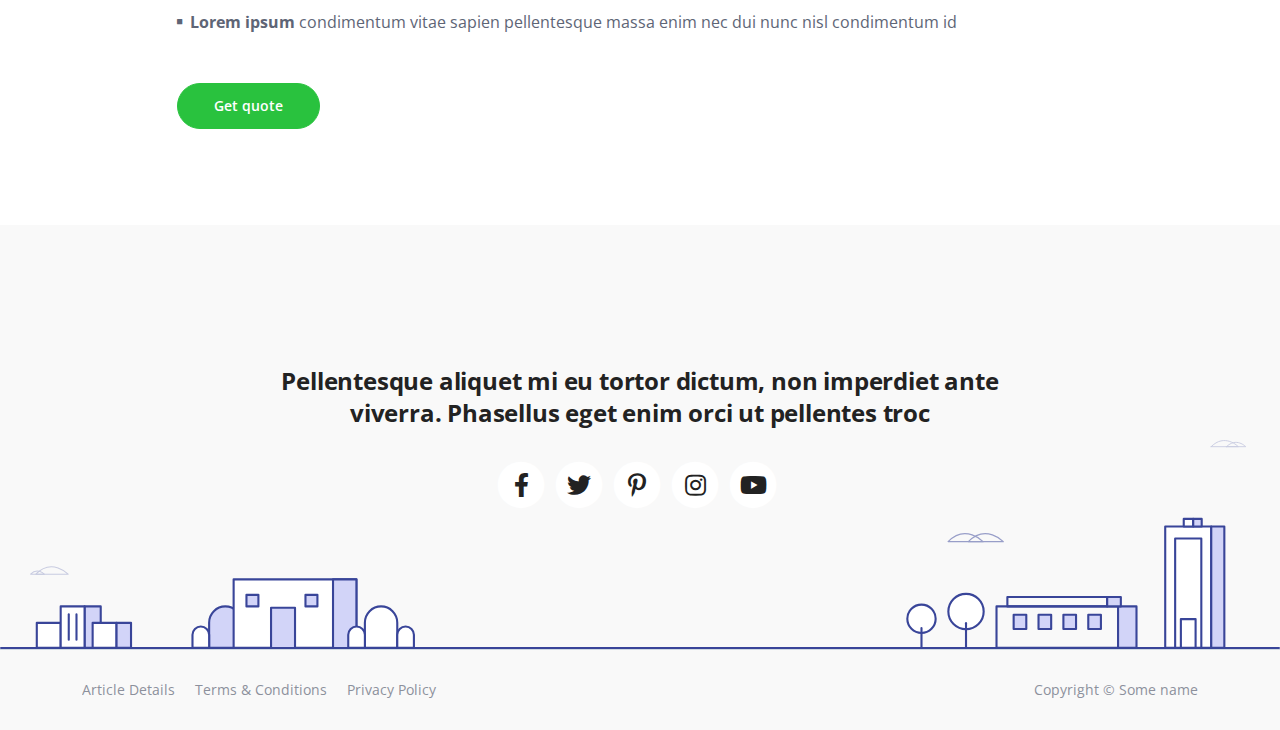
<file: web/article.html>
<!DOCTYPE html>
<html lang="en">
  <head>
    <meta charset="utf-8" />
    <meta
      name="viewport"
      content="width=device-width, initial-scale=1, shrink-to-fit=no"
    />

    <!-- SEO Meta Tags -->
    <meta name="description" content="Your description" />
    <meta name="author" content="Your name" />

    <!-- OG Meta Tags to improve the way the post looks when you share the page on Facebook, Twitter, LinkedIn -->
    <meta property="og:site_name" content="" />
    <!-- website name -->
    <meta property="og:site" content="" />
    <!-- website link -->
    <meta property="og:title" content="" />
    <!-- title shown in the actual shared post -->
    <meta property="og:description" content="" />
    <!-- description shown in the actual shared post -->
    <meta property="og:image" content="" />
    <!-- image link, make sure it's jpg -->
    <meta property="og:url" content="" />
    <!-- where do you want your post to link to -->
    <meta name="twitter:card" content="summary_large_image" />
    <!-- to have large image post format in Twitter -->

    <!-- Webpage Title -->
    <title>Article Details</title>

    <!-- Styles -->
    <link
      href="https://fonts.googleapis.com/css2?family=Open+Sans:ital,wght@0,400;0,600;0,700;1,400&display=swap"
      rel="stylesheet"
    />
    <link href="css/bootstrap.min.css" rel="stylesheet" />
    <link href="css/fontawesome-all.min.css" rel="stylesheet" />
    <link href="css/swiper.css" rel="stylesheet" />
    <link href="css/styles.css" rel="stylesheet" />

    <!-- Favicon  -->
    <link rel="icon" href="images/favicon.png" />
  </head>
  <body>
    <!-- Navigation -->
    <nav
      id="navbarExample"
      class="navbar navbar-expand-lg fixed-top navbar-light extra-page"
      aria-label="Main navigation"
    >
      <div class="container">
        <!-- Image Logo -->
        <a class="navbar-brand logo-image" href="index.html"
          ><img src="images/afritell.png" alt="alternative"
        /></a>

        <!-- Text Logo - Use this if you don't have a graphic logo -->
        <!-- <a class="navbar-brand logo-text" href="index.html">Name</a> -->

        <button
          class="navbar-toggler p-0 border-0"
          type="button"
          id="navbarSideCollapse"
          aria-label="Toggle navigation"
        >
          <span class="navbar-toggler-icon"></span>
        </button>

        <div
          class="navbar-collapse offcanvas-collapse"
          id="navbarsExampleDefault"
        >
          <ul class="navbar-nav ms-auto navbar-nav-scroll">
            <li class="nav-item">
              <a class="nav-link active" aria-current="page" href="index.html"
                >Home</a
              >
            </li>
            <li class="nav-item">
              <a class="nav-link" href="index.html#services">Services</a>
            </li>
            <li class="nav-item">
              <a class="nav-link" href="index.html#projects">Projects</a>
            </li>
            <li class="nav-item">
              <a class="nav-link" href="index.html#pricing">Pricing</a>
            </li>
            <li class="nav-item dropdown">
              <a
                class="nav-link dropdown-toggle"
                href="#"
                id="dropdown01"
                data-bs-toggle="dropdown"
                aria-expanded="false"
                >Company</a
              >
              <ul class="dropdown-menu" aria-labelledby="dropdown01">
                <li>
                  <a class="dropdown-item" href="about.html">About Us</a>
                </li>
                <li><div class="dropdown-divider"></div></li>
                <li>
                  <a class="dropdown-item" href="article.html"
                    >Article Details</a
                  >
                </li>
                <li><div class="dropdown-divider"></div></li>
                <li>
                  <a class="dropdown-item" href="terms.html"
                    >Terms Conditions</a
                  >
                </li>
                <li><div class="dropdown-divider"></div></li>
                <li>
                  <a class="dropdown-item" href="privacy.html"
                    >Privacy Policy</a
                  >
                </li>
              </ul>
            </li>
          </ul>
          <span class="nav-item">
            <a class="btn-solid-sm" href="index.html#contact">Get quote</a>
          </span>
        </div>
        <!-- end of navbar-collapse -->
      </div>
      <!-- end of container -->
    </nav>
    <!-- end of navbar -->
    <!-- end of navigation -->

    <!-- Header -->
    <header class="ex-header">
      <div class="container">
        <div class="row">
          <div class="col-xl-10 offset-xl-1">
            <h1>Article Details</h1>
          </div>
          <!-- end of col -->
        </div>
        <!-- end of row -->
      </div>
      <!-- end of container -->
    </header>
    <!-- end of ex-header -->
    <!-- end of header -->

    <!-- Basic -->
    <div class="ex-basic-1 pt-5 pb-5">
      <div class="container">
        <div class="row">
          <div class="col-lg-12">
            <img
              class="img-fluid mt-5 mb-3"
              src="images/article-details-large.jpg"
              alt="alternative"
            />
          </div>
          <!-- end of col -->
        </div>
        <!-- end of row -->
      </div>
      <!-- end of container -->
    </div>
    <!-- end of ex-basic-1 -->
    <!-- end of basic -->

    <!-- Basic -->
    <div class="ex-basic-1 pt-4">
      <div class="container">
        <div class="row">
          <div class="col-xl-10 offset-xl-1">
            <p>
              Lorem ipsum dolor sit amet, consectetur adipiscing elit, sed do
              eiusmod tempor incididunt ut labore et dolore magna aliqua.
              Aliquam faucibus purus in massa tempor nec feugiat nisl pretium.
              Eros in cursus turpis massa. Tempor commodo ullamcorper a lacus.
              At augue eget arcu dictum. Sit amet consectetur adipiscing elit
              duis tristique.
            </p>
            <p class="mb-5">
              Suspendisse ultrices gravida dictum fusce ut placerat. Faucibus
              turpis in eu mi. Ultrices mi tempus imperdiet nulla malesuada
              pellentesque elit eget gravida. Sed pulvinar proin gravida
              hendrerit lectus a. Faucibus in ornare quam viverra orci sagittis
              eu volutpat odio. Tincidunt vitae semper quis lectus nulla at
              volutpat.
            </p>

            <h2 class="mb-3">Mollis nunc sed id semp cequat semper viverra</h2>
            <p>
              Mollis nunc sed id semper. Consequat semper viverra nam libero.
              Elit sed vulputate mi sit amet mauris commodo. Accumsan in nisl
              nisi scelerisque eu ultrices vitae. Etiam tempor orci eu lobortis.
              Purus semper eget duis at tellus. Ultrices neque ornare aenean
              euismod elementum. Ac turpis egestas maecenas pharetra convallis
              posuere morbi.
            </p>
            <p class="mb-4">
              Lobortis elementum nibh tellus molestie nunc non. Risus at
              ultrices mi tempus imperdiet nulla malesuada pellentesque elit.
              Neque aliquam vestibulum morbi blandit cursus risus at ultrices.
              Lobortis scelerisque fermentum dui faucibus in ornare quam.
              Hendrerit dolor magna eget est lorem ipsum dolor sit amet
              elementum nibh tellus.
            </p>
          </div>
          <!-- end of col -->
        </div>
        <!-- end of row -->
      </div>
      <!-- end of container -->
    </div>
    <!-- end of ex-basic-1 -->
    <!-- end of basic -->

    <!-- Cards -->
    <div class="ex-cards-1 pt-3 pb-3">
      <div class="container">
        <div class="row">
          <div class="col-lg-12">
            <!-- Card -->
            <div class="card">
              <ul class="list-unstyled">
                <li class="d-flex">
                  <span class="fa-stack">
                    <span class="fas fa-circle fa-stack-2x"></span>
                    <span class="fa-stack-1x">1</span>
                  </span>
                  <div class="flex-grow-1">
                    <h5>Risus At Ultrices Mi</h5>
                    <p>
                      Neque aliquam vestibulum morbi blandit cursus risus at
                      ultrices ortis scelerisque fermentum riba
                    </p>
                  </div>
                </li>
              </ul>
            </div>
            <!-- end of card -->
            <!-- end of card -->

            <!-- Card -->
            <div class="card">
              <ul class="list-unstyled">
                <li class="d-flex">
                  <span class="fa-stack">
                    <span class="fas fa-circle fa-stack-2x"></span>
                    <span class="fa-stack-1x">2</span>
                  </span>
                  <div class="flex-grow-1">
                    <h5>Rhos Aenn Vel Elit</h5>
                    <p>
                      Neque aliquam vestibulum morbi blandit cursus risus at
                      ultrices ortis scelerisque fermentum riba
                    </p>
                  </div>
                </li>
              </ul>
            </div>
            <!-- end of card -->
            <!-- end of card -->

            <!-- Card -->
            <div class="card">
              <ul class="list-unstyled">
                <li class="d-flex">
                  <span class="fa-stack">
                    <span class="fas fa-circle fa-stack-2x"></span>
                    <span class="fa-stack-1x">2</span>
                  </span>
                  <div class="flex-grow-1">
                    <h5>Lectus Mauris Ultrices</h5>
                    <p>
                      Neque aliquam vestibulum morbi blandit cursus risus at
                      ultrices ortis scelerisque fermentum riba
                    </p>
                  </div>
                </li>
              </ul>
            </div>
            <!-- end of card -->
            <!-- end of card -->
          </div>
          <!-- end of col -->
        </div>
        <!-- end of row -->
      </div>
      <!-- end of container -->
    </div>
    <!-- end of ex-cards-1 -->
    <!-- end of cards -->

    <!-- Basic -->
    <div class="ex-basic-1 pt-3 pb-5">
      <div class="container">
        <div class="row">
          <div class="col-xl-10 offset-xl-1">
            <p class="mb-5">
              Lorem ipsum dolor sit amet, consectetur adipiscing elit, sed do
              eiusmod tempor incididunt ut labore et dolore magna aliqua.
              Aliquam faucibus purus in massa tempor nec feugiat nisl pretium.
              Eros in cursus turpis massa. Tempor commodo ullamcorper a lacus.
              At augue eget arcu dictum. Sit amet consectetur adipiscing elit
              duis trip.
            </p>

            <h2 class="mb-4">Suspendisse ultrices gravida dictum</h2>
            <img
              class="img-fluid mb-5"
              src="images/article-details-small.jpg"
              alt="alternative"
            />
            <p>
              Suspendisse ultrices gravida dictum fusce ut placerat. Faucibus
              turpis in eu mi. Ultrices mi tempus imperdiet nulla malesuada
              pellentesque elit eget gravida. Sed pulvinar proin gravida
              hendrerit lectus a. Faucibus in ornare quam viverra orci sagittis
              eu volutpat odio. Tincidunt vitae semper quis lectus nulla at
              volutpat. Eget lore.
            </p>
            <p class="mb-5">
              Mollis nunc sed id semper. Consequat semper viverra nam libero.
              Elit sed vulputate mi sit amet mauris commodo. Accumsan in nisl
              nisi scelerisque eu ultrices vitae. Etiam tempor orci eu lobortis.
              Purus semper eget duis at tellus. Ultrices neque ornare aenean
              euismod elementum. Ac turpis egestas maecenas pharetra convallis.
            </p>
            <div class="text-box mb-5">
              <h3>Lobortis elementum nibh tellus molestie nunc non</h3>
              <p>
                Etiam tempor orci eu lobortis. Purus semper eget duis at tellus.
                Ultrices neque ornare aenean euismod elementum. Ac turpis
                egestas maecenas pharetra convallis posuere morbi. Vel fringilla
                est ullamcorper eget nulla facilisi etiam. Lobortis elementum
                nibh tellus molestie nunc non. Risus at ultrices mi tempus
                imperdiet nulla malesuada pellentesque elit. Neque aliquam
                vestibulum morbi blandit cursus at ultrices.
              </p>
            </div>
            <!-- end of text-box -->
            <p class="mb-4">
              Rhoncus aenean vel elit scelerisque mauris pellentesque pulvinar
              pellentesque habitant. Sed odio morbi quis commodo odio aenean.
              Quis auctor elit sed vulputate mi. Tempus iaculis urna id volutpat
              lacus laoreet non curabitur. Velit ut tortor pretium viverra
              suspendisse. Tortor id aliquet lectus proin nibh nisl condimentum
              id venenatis commodo odio.
            </p>
            <ul class="list-unstyled li-space-lg mb-5">
              <li class="d-flex">
                <i class="fas fa-square"></i>
                <div class="flex-grow-1">
                  <strong>Lectus mauris</strong> lectus mauris ultrices eros in
                  cursus turpis massa nunc sed id semper risus in hen
                </div>
              </li>
              <li class="d-flex">
                <i class="fas fa-square"></i>
                <div class="flex-grow-1">
                  <strong>Ultrices eros in</strong> at auctor urna nunc id
                  cursus placerat vestibulum lectus mauris ultrices er
                </div>
              </li>
              <li class="d-flex">
                <i class="fas fa-square"></i>
                <div class="flex-grow-1">
                  <strong>Cursus turpis massa</strong> orta lorem mollis aliquam
                  ut porttitor leo a diam sollicitudin sit amet risus
                </div>
              </li>
              <li class="d-flex">
                <i class="fas fa-square"></i>
                <div class="flex-grow-1">
                  <strong>Nunc sed id rempo</strong> ongue nisi vitae suscipit
                  tellus mauris a diam sed turpis tincidunt id aliquet risus fe
                </div>
              </li>
              <li class="d-flex">
                <i class="fas fa-square"></i>
                <div class="flex-grow-1">
                  <strong>Lorem ipsum</strong> condimentum vitae sapien
                  pellentesque massa enim nec dui nunc nisl condimentum id
                </div>
              </li>
            </ul>

            <a class="btn-solid-reg mb-5" href="index.html#contact"
              >Get quote</a
            >
          </div>
          <!-- end of col -->
        </div>
        <!-- end of row -->
      </div>
      <!-- end of container -->
    </div>
    <!-- end of ex-basic-1 -->
    <!-- end of basic -->

    <!-- Footer -->
    <div class="footer bg-gray">
      <img
        class="decoration-city"
        src="images/decoration-city.svg"
        alt="alternative"
      />
      <div class="container">
        <div class="row">
          <div class="col-lg-12">
            <h4>
              Pellentesque aliquet mi eu tortor dictum, non imperdiet ante
              viverra. Phasellus eget enim orci ut pellentes troc
            </h4>
            <div class="social-container">
              <span class="fa-stack">
                <a href="#your-link">
                  <i class="fas fa-circle fa-stack-2x"></i>
                  <i class="fab fa-facebook-f fa-stack-1x"></i>
                </a>
              </span>
              <span class="fa-stack">
                <a href="#your-link">
                  <i class="fas fa-circle fa-stack-2x"></i>
                  <i class="fab fa-twitter fa-stack-1x"></i>
                </a>
              </span>
              <span class="fa-stack">
                <a href="#your-link">
                  <i class="fas fa-circle fa-stack-2x"></i>
                  <i class="fab fa-pinterest-p fa-stack-1x"></i>
                </a>
              </span>
              <span class="fa-stack">
                <a href="#your-link">
                  <i class="fas fa-circle fa-stack-2x"></i>
                  <i class="fab fa-instagram fa-stack-1x"></i>
                </a>
              </span>
              <span class="fa-stack">
                <a href="#your-link">
                  <i class="fas fa-circle fa-stack-2x"></i>
                  <i class="fab fa-youtube fa-stack-1x"></i>
                </a>
              </span>
            </div>
            <!-- end of social-container -->
          </div>
          <!-- end of col -->
        </div>
        <!-- end of row -->
      </div>
      <!-- end of container -->
    </div>
    <!-- end of footer -->
    <!-- end of footer -->

    <!-- Copyright -->
    <div class="copyright bg-gray">
      <div class="container">
        <div class="row">
          <div class="col-lg-6">
            <ul class="list-unstyled li-space-lg p-small">
              <li><a href="article.html">Article Details</a></li>
              <li><a href="terms.html">Terms & Conditions</a></li>
              <li><a href="privacy.html">Privacy Policy</a></li>
            </ul>
          </div>
          <!-- end of col -->
          <div class="col-lg-6">
            <p class="p-small statement">Copyright © Some name</p>
          </div>
          <!-- end of col -->
        </div>
        <!-- enf of row -->
      </div>
      <!-- end of container -->
    </div>
    <!-- end of copyright -->
    <!-- end of copyright -->

    <!-- Back To Top Button -->
    <button onclick="topFunction()" id="myBtn">
      <img src="images/up-arrow.png" alt="alternative" />
    </button>
    <!-- end of back to top button -->

    <!-- Scripts -->
    <script src="js/bootstrap.min.js"></script>
    <!-- Bootstrap framework -->
    <script src="js/swiper.min.js"></script>
    <!-- Swiper for image and text sliders -->
    <script src="js/purecounter.min.js"></script>
    <!-- Purecounter counter for statistics numbers -->
    <script src="js/isotope.pkgd.min.js"></script>
    <!-- Isotope for filter -->
    <script src="js/scripts.js"></script>
    <!-- Custom scripts -->
  </body>
</html>
</file>
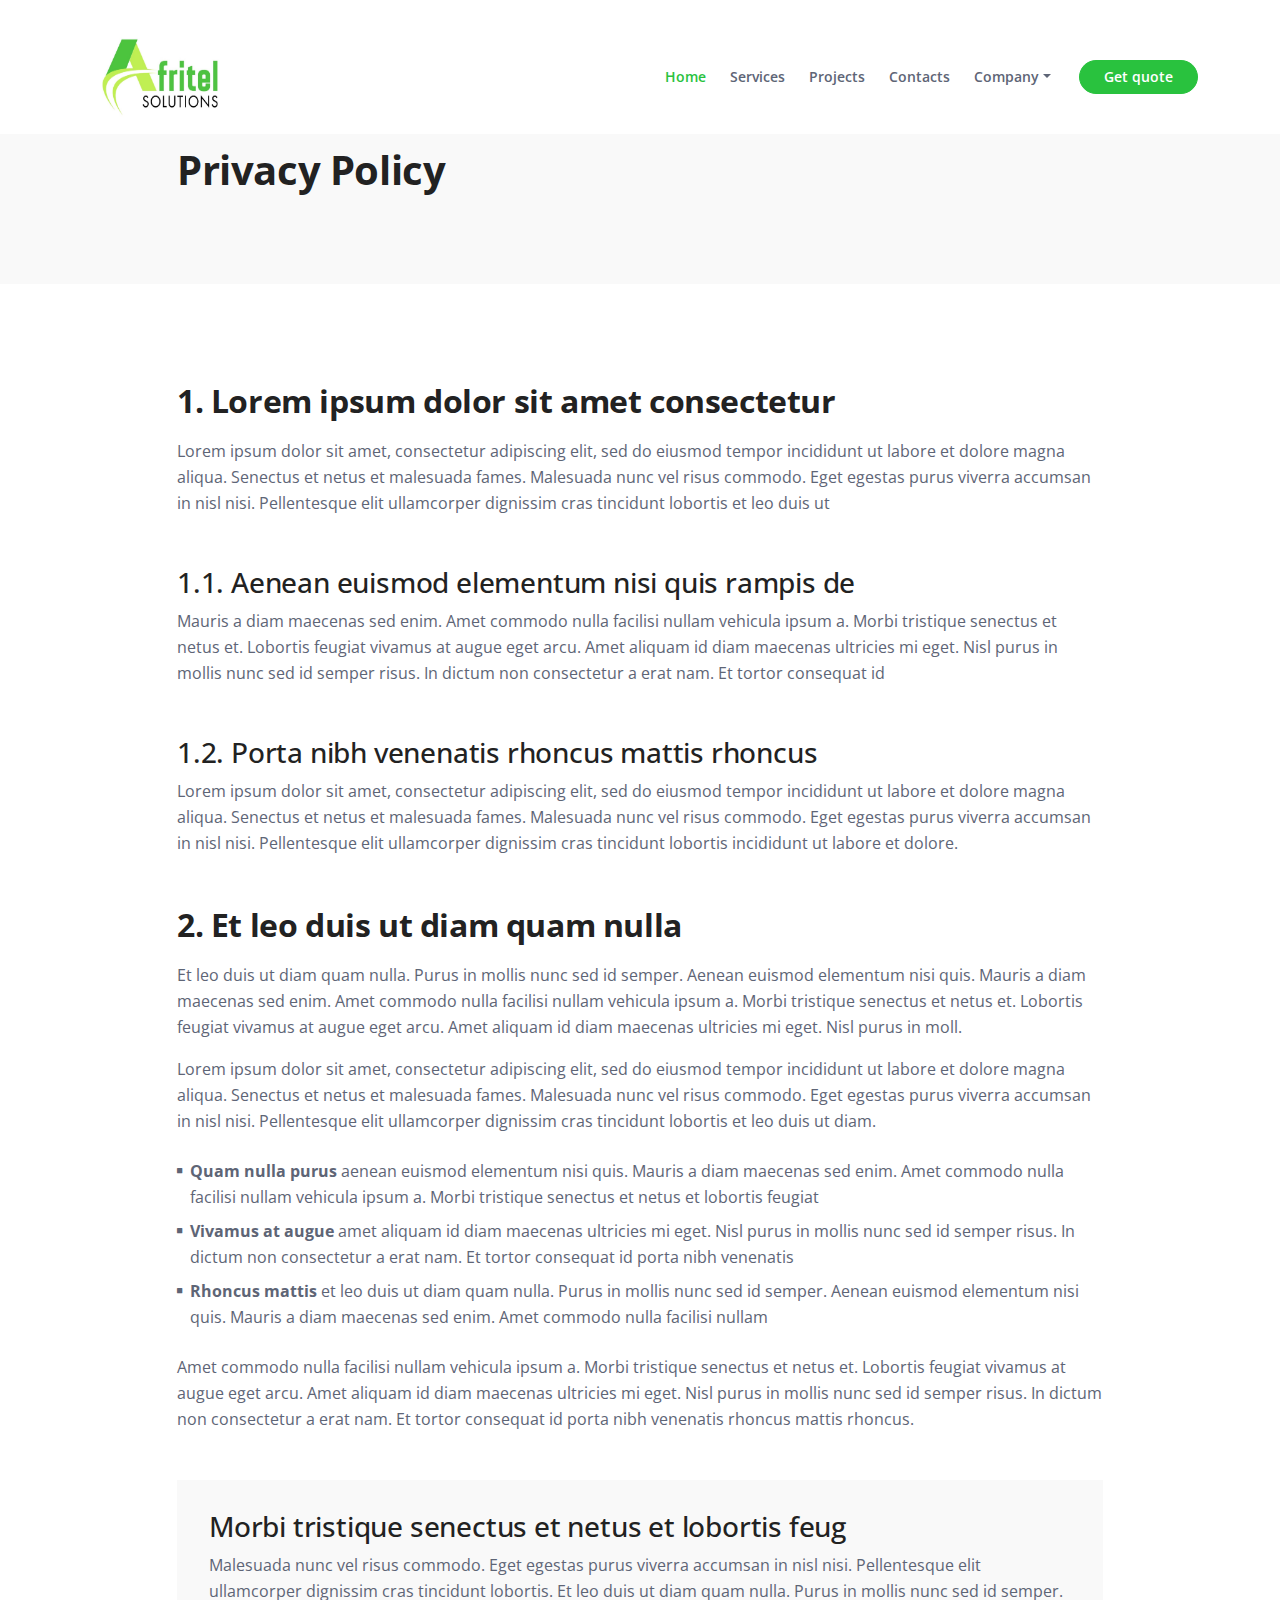
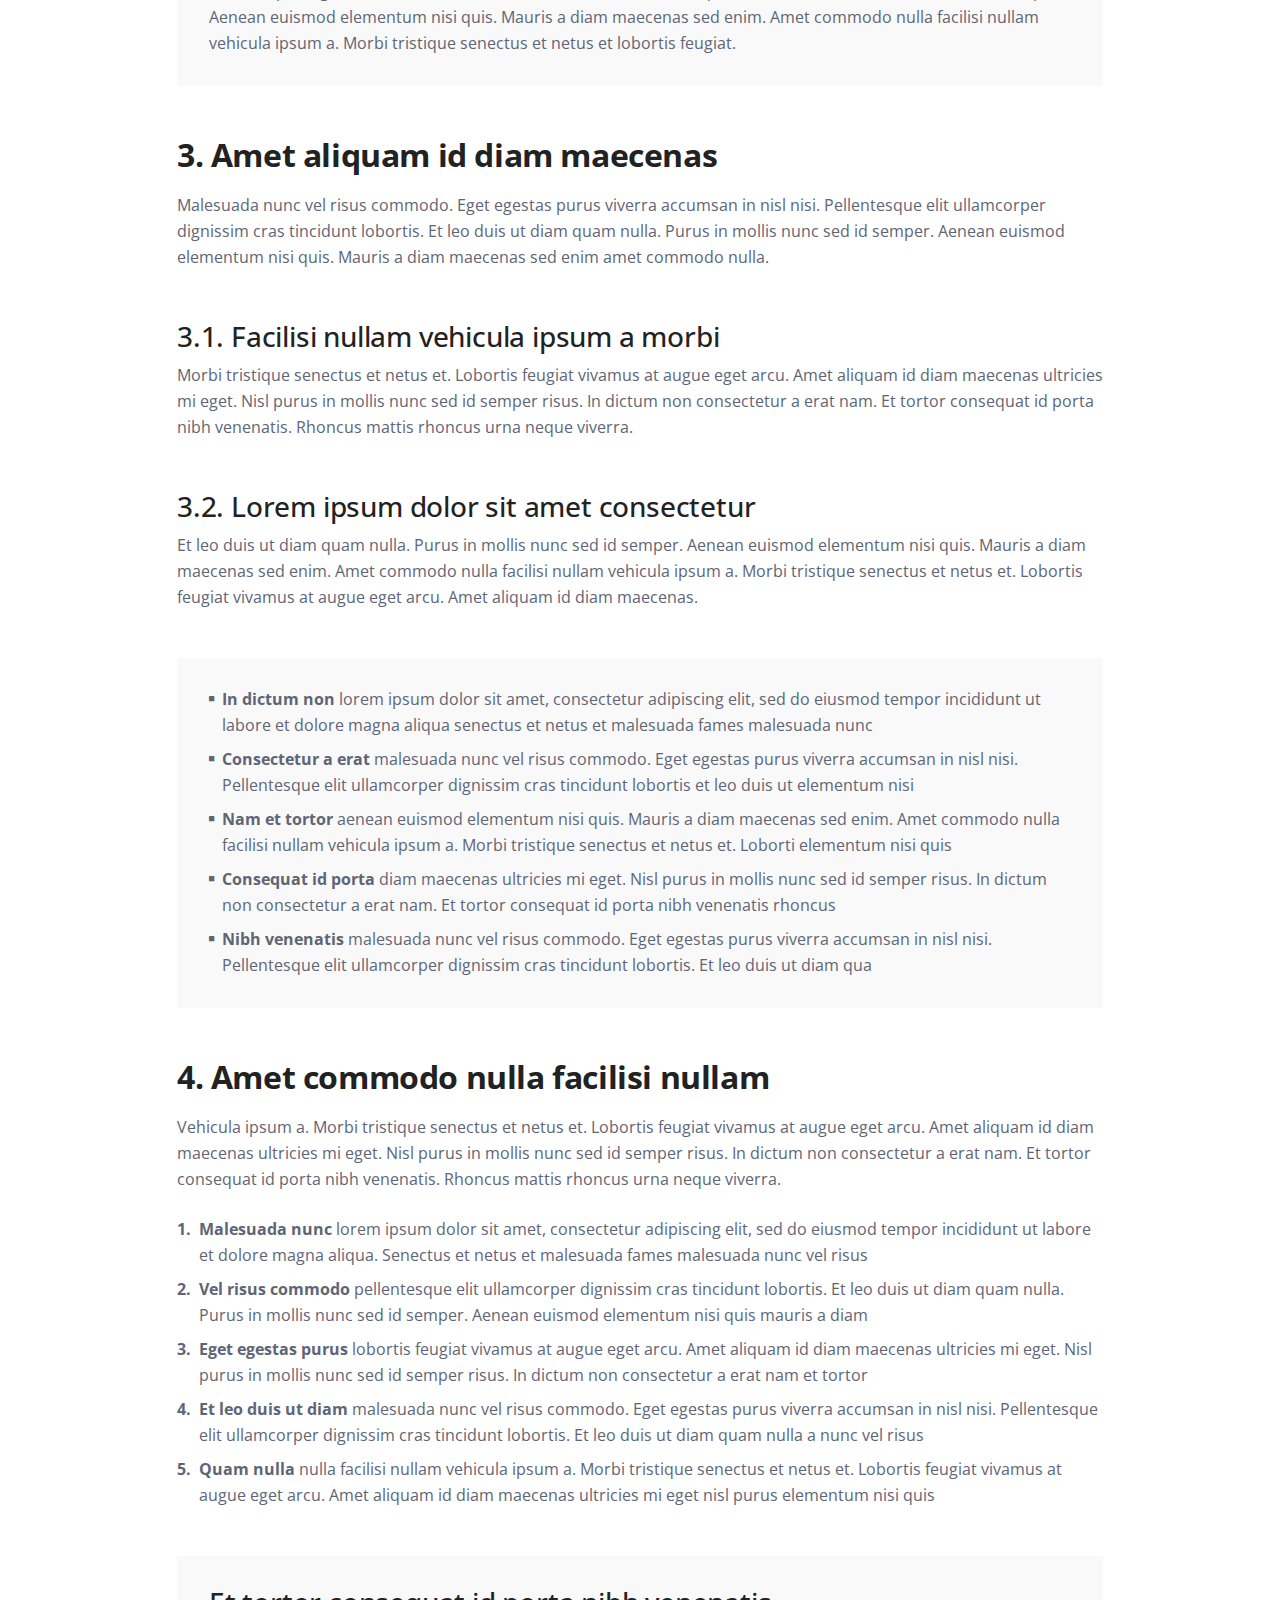
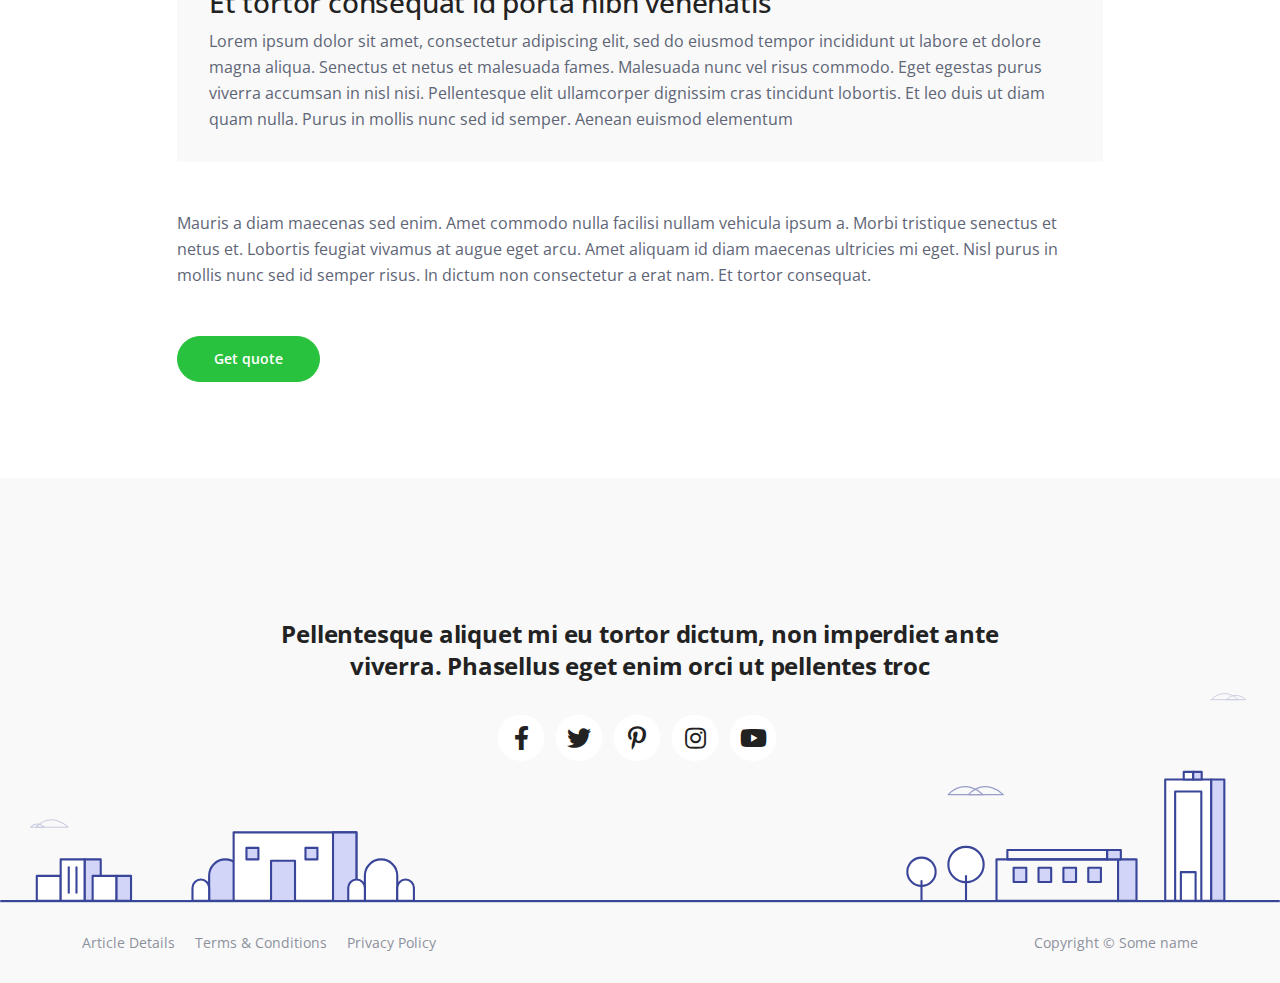
<file: web/privacy.html>
<!DOCTYPE html>
<html lang="en">
  <head>
    <meta charset="utf-8" />
    <meta
      name="viewport"
      content="width=device-width, initial-scale=1, shrink-to-fit=no"
    />

    <!-- SEO Meta Tags -->
    <meta name="description" content="Your description" />
    <meta name="author" content="Your name" />

    <!-- OG Meta Tags to improve the way the post looks when you share the page on Facebook, Twitter, LinkedIn -->
    <meta property="og:site_name" content="" />
    <!-- website name -->
    <meta property="og:site" content="" />
    <!-- website link -->
    <meta property="og:title" content="" />
    <!-- title shown in the actual shared post -->
    <meta property="og:description" content="" />
    <!-- description shown in the actual shared post -->
    <meta property="og:image" content="" />
    <!-- image link, make sure it's jpg -->
    <meta property="og:url" content="" />
    <!-- where do you want your post to link to -->
    <meta name="twitter:card" content="summary_large_image" />
    <!-- to have large image post format in Twitter -->

    <!-- Webpage Title -->
    <title>Privacy Policy</title>

    <!-- Styles -->
    <link
      href="https://fonts.googleapis.com/css2?family=Open+Sans:ital,wght@0,400;0,600;0,700;1,400&display=swap"
      rel="stylesheet"
    />
    <link href="css/bootstrap.min.css" rel="stylesheet" />
    <link href="css/fontawesome-all.min.css" rel="stylesheet" />
    <link href="css/swiper.css" rel="stylesheet" />
    <link href="css/styles.css" rel="stylesheet" />

    <!-- Favicon  -->
    <link rel="icon" href="images/favicon.png" />
  </head>
  <body>
    <!-- Navigation -->
    <nav
      id="navbarExample"
      class="navbar navbar-expand-lg fixed-top navbar-light"
      aria-label="Main navigation"
    >
      <div class="container">
        <!-- Image Logo -->
        <a class="navbar-brand logo-image" href="index.html"
          ><img src="images/logo1.jpg" alt="alternative"
        /></a>

        <!-- Text Logo - Use this if you don't have a graphic logo -->
        <!-- <a class="navbar-brand logo-text" href="index.html">Name</a> -->

        <button
          class="navbar-toggler p-0 border-0"
          type="button"
          id="navbarSideCollapse"
          aria-label="Toggle navigation"
        >
          <span class="navbar-toggler-icon"></span>
        </button>

        <div
          class="navbar-collapse offcanvas-collapse"
          id="navbarsExampleDefault"
        >
          <ul class="navbar-nav ms-auto navbar-nav-scroll">
            <li class="nav-item">
              <a class="nav-link active" aria-current="page" href="#header"
                >Home</a
              >
            </li>
            <li class="nav-item">
              <a class="nav-link" href="#services">Services</a>
            </li>
            <li class="nav-item">
              <a class="nav-link" href="#projects">Projects</a>
            </li>
            <li class="nav-item">
              <a class="nav-link" href="#contact">Contacts</a>
            </li>
            <li class="nav-item dropdown">
              <a
                class="nav-link dropdown-toggle"
                href="#"
                id="dropdown01"
                data-bs-toggle="dropdown"
                aria-expanded="false"
                >Company</a
              >
              <ul class="dropdown-menu" aria-labelledby="dropdown01">
                <li>
                  <a class="dropdown-item" href="about.html">About Us</a>
                </li>
                <li><div class="dropdown-divider"></div></li>
                <li>
                  <a class="dropdown-item" href="article.html"
                    >Article Details</a
                  >
                </li>
                <li><div class="dropdown-divider"></div></li>
                <li>
                  <a class="dropdown-item" href="terms.html"
                    >Terms Conditions</a
                  >
                </li>
                <li><div class="dropdown-divider"></div></li>
                <li>
                  <a class="dropdown-item" href="privacy.html"
                    >Privacy Policy</a
                  >
                </li>
              </ul>
            </li>
          </ul>
          <span class="nav-item">
            <a class="btn-solid-sm" href="#contact">Get quote</a>
          </span>
        </div>
        <!-- end of navbar-collapse -->
      </div>
      <!-- end of container -->
    </nav>
    <!-- end of navbar -->
    <!-- end of navigation -->

    <!-- Header -->
    <header class="ex-header">
      <div class="container">
        <div class="row">
          <div class="col-xl-10 offset-xl-1">
            <h1>Privacy Policy</h1>
          </div>
          <!-- end of col -->
        </div>
        <!-- end of row -->
      </div>
      <!-- end of container -->
    </header>
    <!-- end of ex-header -->
    <!-- end of header -->

    <!-- Basic -->
    <div class="ex-basic-1 pt-5 pb-5">
      <div class="container">
        <div class="row">
          <div class="col-xl-10 offset-xl-1">
            <h2 class="mt-5 mb-3">1. Lorem ipsum dolor sit amet consectetur</h2>
            <p class="mb-5">
              Lorem ipsum dolor sit amet, consectetur adipiscing elit, sed do
              eiusmod tempor incididunt ut labore et dolore magna aliqua.
              Senectus et netus et malesuada fames. Malesuada nunc vel risus
              commodo. Eget egestas purus viverra accumsan in nisl nisi.
              Pellentesque elit ullamcorper dignissim cras tincidunt lobortis et
              leo duis ut
            </p>
            <h3>1.1. Aenean euismod elementum nisi quis rampis de</h3>
            <p class="mb-5">
              Mauris a diam maecenas sed enim. Amet commodo nulla facilisi
              nullam vehicula ipsum a. Morbi tristique senectus et netus et.
              Lobortis feugiat vivamus at augue eget arcu. Amet aliquam id diam
              maecenas ultricies mi eget. Nisl purus in mollis nunc sed id
              semper risus. In dictum non consectetur a erat nam. Et tortor
              consequat id
            </p>
            <h3>1.2. Porta nibh venenatis rhoncus mattis rhoncus</h3>
            <p class="mb-5">
              Lorem ipsum dolor sit amet, consectetur adipiscing elit, sed do
              eiusmod tempor incididunt ut labore et dolore magna aliqua.
              Senectus et netus et malesuada fames. Malesuada nunc vel risus
              commodo. Eget egestas purus viverra accumsan in nisl nisi.
              Pellentesque elit ullamcorper dignissim cras tincidunt lobortis
              incididunt ut labore et dolore.
            </p>

            <h2 class="mb-3">2. Et leo duis ut diam quam nulla</h2>
            <p>
              Et leo duis ut diam quam nulla. Purus in mollis nunc sed id
              semper. Aenean euismod elementum nisi quis. Mauris a diam maecenas
              sed enim. Amet commodo nulla facilisi nullam vehicula ipsum a.
              Morbi tristique senectus et netus et. Lobortis feugiat vivamus at
              augue eget arcu. Amet aliquam id diam maecenas ultricies mi eget.
              Nisl purus in moll.
            </p>
            <p class="mb-4">
              Lorem ipsum dolor sit amet, consectetur adipiscing elit, sed do
              eiusmod tempor incididunt ut labore et dolore magna aliqua.
              Senectus et netus et malesuada fames. Malesuada nunc vel risus
              commodo. Eget egestas purus viverra accumsan in nisl nisi.
              Pellentesque elit ullamcorper dignissim cras tincidunt lobortis et
              leo duis ut diam.
            </p>
            <ul class="list-unstyled li-space-lg mb-4">
              <li class="d-flex">
                <i class="fas fa-square"></i>
                <div class="flex-grow-1">
                  <strong>Quam nulla purus</strong> aenean euismod elementum
                  nisi quis. Mauris a diam maecenas sed enim. Amet commodo nulla
                  facilisi nullam vehicula ipsum a. Morbi tristique senectus et
                  netus et lobortis feugiat
                </div>
              </li>
              <li class="d-flex">
                <i class="fas fa-square"></i>
                <div class="flex-grow-1">
                  <strong>Vivamus at augue</strong> amet aliquam id diam
                  maecenas ultricies mi eget. Nisl purus in mollis nunc sed id
                  semper risus. In dictum non consectetur a erat nam. Et tortor
                  consequat id porta nibh venenatis
                </div>
              </li>
              <li class="d-flex">
                <i class="fas fa-square"></i>
                <div class="flex-grow-1">
                  <strong>Rhoncus mattis</strong> et leo duis ut diam quam
                  nulla. Purus in mollis nunc sed id semper. Aenean euismod
                  elementum nisi quis. Mauris a diam maecenas sed enim. Amet
                  commodo nulla facilisi nullam
                </div>
              </li>
            </ul>
            <p class="mb-5">
              Amet commodo nulla facilisi nullam vehicula ipsum a. Morbi
              tristique senectus et netus et. Lobortis feugiat vivamus at augue
              eget arcu. Amet aliquam id diam maecenas ultricies mi eget. Nisl
              purus in mollis nunc sed id semper risus. In dictum non
              consectetur a erat nam. Et tortor consequat id porta nibh
              venenatis rhoncus mattis rhoncus.
            </p>
            <div class="text-box mb-5">
              <h3>Morbi tristique senectus et netus et lobortis feug</h3>
              <p>
                Malesuada nunc vel risus commodo. Eget egestas purus viverra
                accumsan in nisl nisi. Pellentesque elit ullamcorper dignissim
                cras tincidunt lobortis. Et leo duis ut diam quam nulla. Purus
                in mollis nunc sed id semper. Aenean euismod elementum nisi
                quis. Mauris a diam maecenas sed enim. Amet commodo nulla
                facilisi nullam vehicula ipsum a. Morbi tristique senectus et
                netus et lobortis feugiat.
              </p>
            </div>
            <!-- end of text-box -->

            <h2 class="mb-3">3. Amet aliquam id diam maecenas</h2>
            <p class="mb-5">
              Malesuada nunc vel risus commodo. Eget egestas purus viverra
              accumsan in nisl nisi. Pellentesque elit ullamcorper dignissim
              cras tincidunt lobortis. Et leo duis ut diam quam nulla. Purus in
              mollis nunc sed id semper. Aenean euismod elementum nisi quis.
              Mauris a diam maecenas sed enim amet commodo nulla.
            </p>
            <h3>3.1. Facilisi nullam vehicula ipsum a morbi</h3>
            <p class="mb-5">
              Morbi tristique senectus et netus et. Lobortis feugiat vivamus at
              augue eget arcu. Amet aliquam id diam maecenas ultricies mi eget.
              Nisl purus in mollis nunc sed id semper risus. In dictum non
              consectetur a erat nam. Et tortor consequat id porta nibh
              venenatis. Rhoncus mattis rhoncus urna neque viverra.
            </p>
            <h3>3.2. Lorem ipsum dolor sit amet consectetur</h3>
            <p class="mb-5">
              Et leo duis ut diam quam nulla. Purus in mollis nunc sed id
              semper. Aenean euismod elementum nisi quis. Mauris a diam maecenas
              sed enim. Amet commodo nulla facilisi nullam vehicula ipsum a.
              Morbi tristique senectus et netus et. Lobortis feugiat vivamus at
              augue eget arcu. Amet aliquam id diam maecenas.
            </p>
            <div class="text-box mb-5">
              <ul class="list-unstyled li-space-lg">
                <li class="d-flex">
                  <i class="fas fa-square"></i>
                  <div class="flex-grow-1">
                    <strong>In dictum non</strong> lorem ipsum dolor sit amet,
                    consectetur adipiscing elit, sed do eiusmod tempor
                    incididunt ut labore et dolore magna aliqua senectus et
                    netus et malesuada fames malesuada nunc
                  </div>
                </li>
                <li class="d-flex">
                  <i class="fas fa-square"></i>
                  <div class="flex-grow-1">
                    <strong>Consectetur a erat</strong> malesuada nunc vel risus
                    commodo. Eget egestas purus viverra accumsan in nisl nisi.
                    Pellentesque elit ullamcorper dignissim cras tincidunt
                    lobortis et leo duis ut elementum nisi
                  </div>
                </li>
                <li class="d-flex">
                  <i class="fas fa-square"></i>
                  <div class="flex-grow-1">
                    <strong>Nam et tortor</strong> aenean euismod elementum nisi
                    quis. Mauris a diam maecenas sed enim. Amet commodo nulla
                    facilisi nullam vehicula ipsum a. Morbi tristique senectus
                    et netus et. Loborti elementum nisi quis
                  </div>
                </li>
                <li class="d-flex">
                  <i class="fas fa-square"></i>
                  <div class="flex-grow-1">
                    <strong>Consequat id porta</strong> diam maecenas ultricies
                    mi eget. Nisl purus in mollis nunc sed id semper risus. In
                    dictum non consectetur a erat nam. Et tortor consequat id
                    porta nibh venenatis rhoncus
                  </div>
                </li>
                <li class="d-flex">
                  <i class="fas fa-square"></i>
                  <div class="flex-grow-1">
                    <strong>Nibh venenatis</strong> malesuada nunc vel risus
                    commodo. Eget egestas purus viverra accumsan in nisl nisi.
                    Pellentesque elit ullamcorper dignissim cras tincidunt
                    lobortis. Et leo duis ut diam qua
                  </div>
                </li>
              </ul>
            </div>
            <!-- end of text-box -->

            <h2 class="mb-3">4. Amet commodo nulla facilisi nullam</h2>
            <p class="mb-4">
              Vehicula ipsum a. Morbi tristique senectus et netus et. Lobortis
              feugiat vivamus at augue eget arcu. Amet aliquam id diam maecenas
              ultricies mi eget. Nisl purus in mollis nunc sed id semper risus.
              In dictum non consectetur a erat nam. Et tortor consequat id porta
              nibh venenatis. Rhoncus mattis rhoncus urna neque viverra.
            </p>
            <ul class="list-unstyled li-space-lg mb-5">
              <li class="d-flex">
                <strong>1.</strong>
                <div class="flex-grow-1">
                  <strong>Malesuada nunc</strong> lorem ipsum dolor sit amet,
                  consectetur adipiscing elit, sed do eiusmod tempor incididunt
                  ut labore et dolore magna aliqua. Senectus et netus et
                  malesuada fames malesuada nunc vel risus
                </div>
              </li>
              <li class="d-flex">
                <strong>2.</strong>
                <div class="flex-grow-1">
                  <strong>Vel risus commodo</strong> pellentesque elit
                  ullamcorper dignissim cras tincidunt lobortis. Et leo duis ut
                  diam quam nulla. Purus in mollis nunc sed id semper. Aenean
                  euismod elementum nisi quis mauris a diam
                </div>
              </li>
              <li class="d-flex">
                <strong>3.</strong>
                <div class="flex-grow-1">
                  <strong>Eget egestas purus</strong> lobortis feugiat vivamus
                  at augue eget arcu. Amet aliquam id diam maecenas ultricies mi
                  eget. Nisl purus in mollis nunc sed id semper risus. In dictum
                  non consectetur a erat nam et tortor
                </div>
              </li>
              <li class="d-flex">
                <strong>4.</strong>
                <div class="flex-grow-1">
                  <strong>Et leo duis ut diam</strong> malesuada nunc vel risus
                  commodo. Eget egestas purus viverra accumsan in nisl nisi.
                  Pellentesque elit ullamcorper dignissim cras tincidunt
                  lobortis. Et leo duis ut diam quam nulla a nunc vel risus
                </div>
              </li>
              <li class="d-flex">
                <strong>5.</strong>
                <div class="flex-grow-1">
                  <strong>Quam nulla</strong> nulla facilisi nullam vehicula
                  ipsum a. Morbi tristique senectus et netus et. Lobortis
                  feugiat vivamus at augue eget arcu. Amet aliquam id diam
                  maecenas ultricies mi eget nisl purus elementum nisi quis
                </div>
              </li>
            </ul>

            <div class="text-box mb-5">
              <h3>Et tortor consequat id porta nibh venenatis</h3>
              <p>
                Lorem ipsum dolor sit amet, consectetur adipiscing elit, sed do
                eiusmod tempor incididunt ut labore et dolore magna aliqua.
                Senectus et netus et malesuada fames. Malesuada nunc vel risus
                commodo. Eget egestas purus viverra accumsan in nisl nisi.
                Pellentesque elit ullamcorper dignissim cras tincidunt lobortis.
                Et leo duis ut diam quam nulla. Purus in mollis nunc sed id
                semper. Aenean euismod elementum
              </p>
            </div>
            <!-- end of text-box -->
            <p class="mb-5">
              Mauris a diam maecenas sed enim. Amet commodo nulla facilisi
              nullam vehicula ipsum a. Morbi tristique senectus et netus et.
              Lobortis feugiat vivamus at augue eget arcu. Amet aliquam id diam
              maecenas ultricies mi eget. Nisl purus in mollis nunc sed id
              semper risus. In dictum non consectetur a erat nam. Et tortor
              consequat.
            </p>

            <a class="btn-solid-reg mb-5" href="index.html#contact"
              >Get quote</a
            >
          </div>
          <!-- end of col -->
        </div>
        <!-- end of row -->
      </div>
      <!-- end of container -->
    </div>
    <!-- end of ex-basic-1 -->
    <!-- end of basic -->

    <!-- Footer -->
    <div class="footer bg-gray">
      <img
        class="decoration-city"
        src="images/decoration-city.svg"
        alt="alternative"
      />
      <div class="container">
        <div class="row">
          <div class="col-lg-12">
            <h4>
              Pellentesque aliquet mi eu tortor dictum, non imperdiet ante
              viverra. Phasellus eget enim orci ut pellentes troc
            </h4>
            <div class="social-container">
              <span class="fa-stack">
                <a href="#your-link">
                  <i class="fas fa-circle fa-stack-2x"></i>
                  <i class="fab fa-facebook-f fa-stack-1x"></i>
                </a>
              </span>
              <span class="fa-stack">
                <a href="#your-link">
                  <i class="fas fa-circle fa-stack-2x"></i>
                  <i class="fab fa-twitter fa-stack-1x"></i>
                </a>
              </span>
              <span class="fa-stack">
                <a href="#your-link">
                  <i class="fas fa-circle fa-stack-2x"></i>
                  <i class="fab fa-pinterest-p fa-stack-1x"></i>
                </a>
              </span>
              <span class="fa-stack">
                <a href="#your-link">
                  <i class="fas fa-circle fa-stack-2x"></i>
                  <i class="fab fa-instagram fa-stack-1x"></i>
                </a>
              </span>
              <span class="fa-stack">
                <a href="#your-link">
                  <i class="fas fa-circle fa-stack-2x"></i>
                  <i class="fab fa-youtube fa-stack-1x"></i>
                </a>
              </span>
            </div>
            <!-- end of social-container -->
          </div>
          <!-- end of col -->
        </div>
        <!-- end of row -->
      </div>
      <!-- end of container -->
    </div>
    <!-- end of footer -->
    <!-- end of footer -->

    <!-- Copyright -->
    <div class="copyright bg-gray">
      <div class="container">
        <div class="row">
          <div class="col-lg-6">
            <ul class="list-unstyled li-space-lg p-small">
              <li><a href="article.html">Article Details</a></li>
              <li><a href="terms.html">Terms & Conditions</a></li>
              <li><a href="privacy.html">Privacy Policy</a></li>
            </ul>
          </div>
          <!-- end of col -->
          <div class="col-lg-6">
            <p class="p-small statement">Copyright © Some name</p>
          </div>
          <!-- end of col -->
        </div>
        <!-- enf of row -->
      </div>
      <!-- end of container -->
    </div>
    <!-- end of copyright -->
    <!-- end of copyright -->

    <!-- Back To Top Button -->
    <button onclick="topFunction()" id="myBtn">
      <img src="images/up-arrow.png" alt="alternative" />
    </button>
    <!-- end of back to top button -->

    <!-- Scripts -->
    <script src="js/bootstrap.min.js"></script>
    <!-- Bootstrap framework -->
    <script src="js/swiper.min.js"></script>
    <!-- Swiper for image and text sliders -->
    <script src="js/purecounter.min.js"></script>
    <!-- Purecounter counter for statistics numbers -->
    <script src="js/isotope.pkgd.min.js"></script>
    <!-- Isotope for filter -->
    <script src="js/scripts.js"></script>
    <!-- Custom scripts -->
  </body>
</html>
</file>
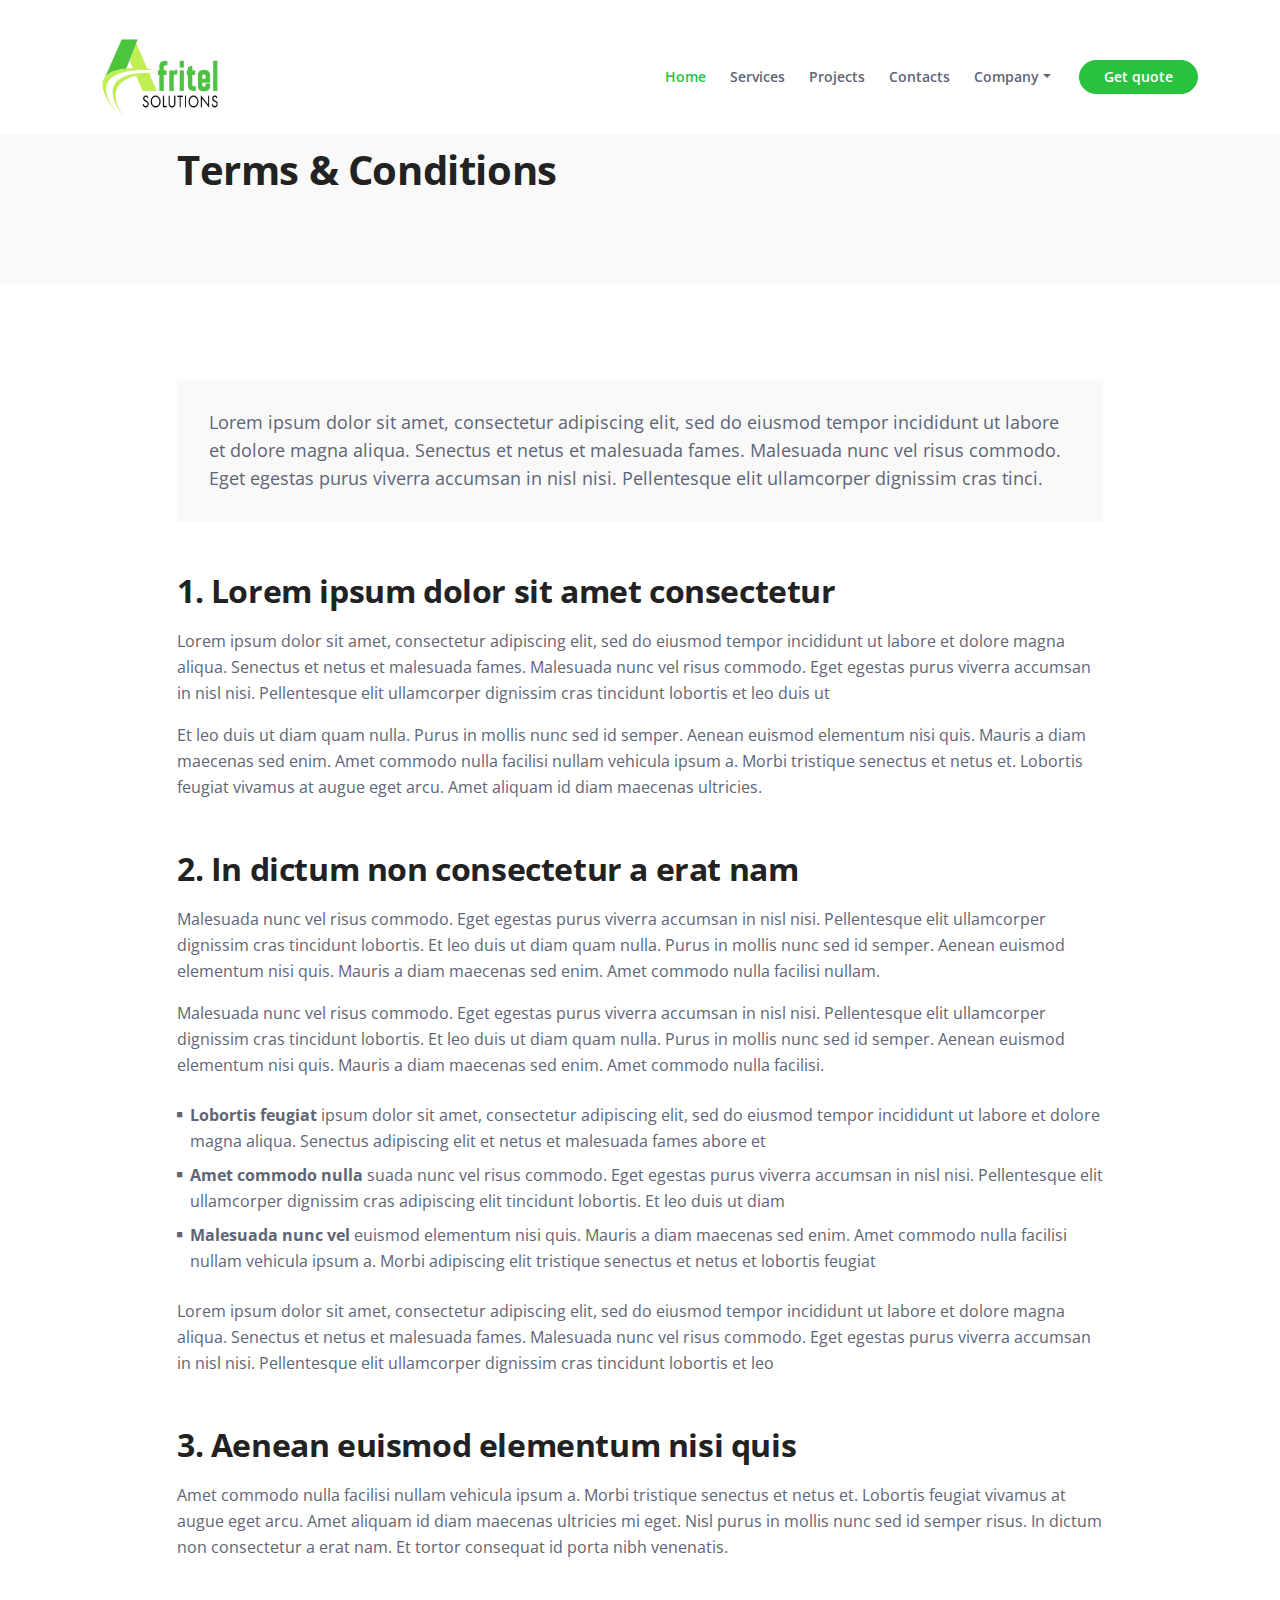
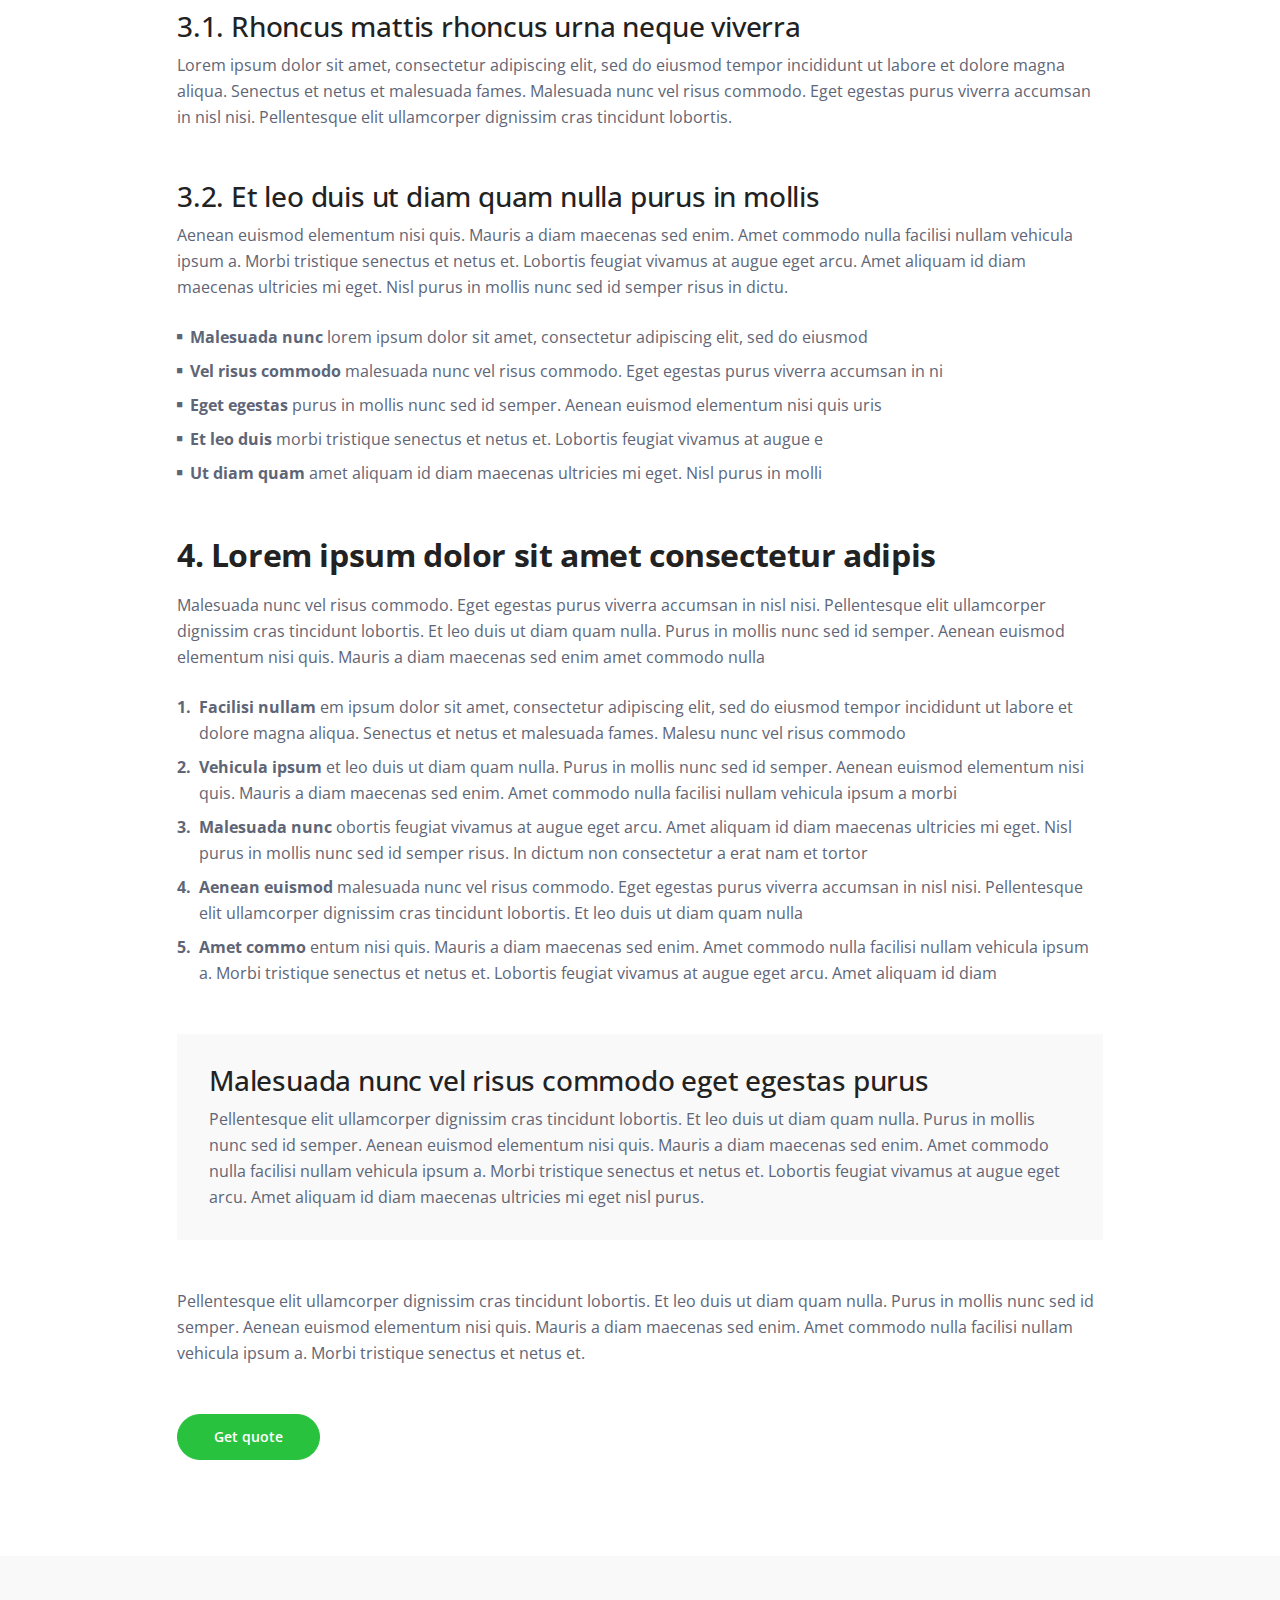
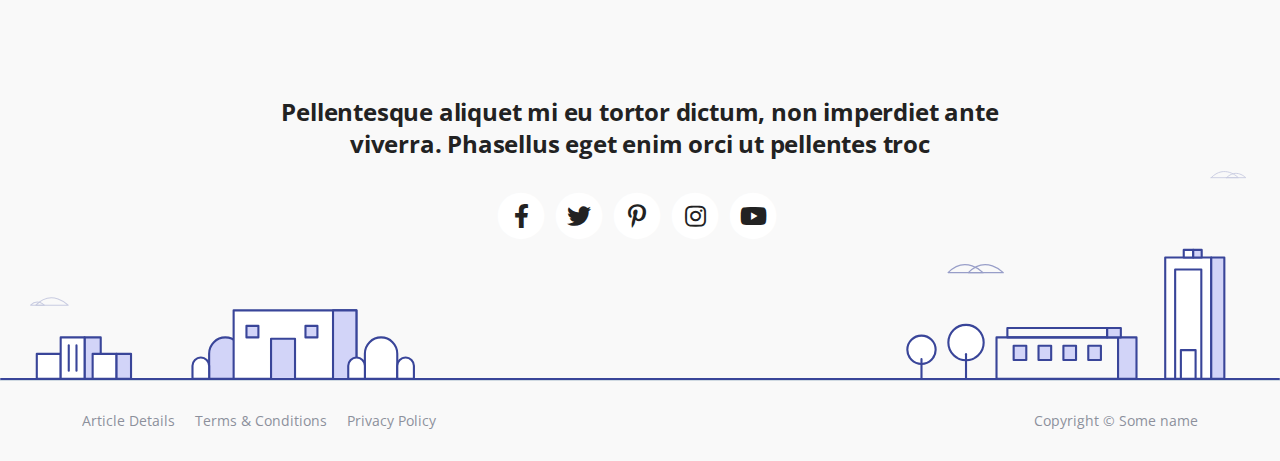
<file: web/terms.html>
<!DOCTYPE html>
<html lang="en">
  <head>
    <meta charset="utf-8" />
    <meta
      name="viewport"
      content="width=device-width, initial-scale=1, shrink-to-fit=no"
    />

    <!-- SEO Meta Tags -->
    <meta name="description" content="Your description" />
    <meta name="author" content="Your name" />

    <!-- OG Meta Tags to improve the way the post looks when you share the page on Facebook, Twitter, LinkedIn -->
    <meta property="og:site_name" content="" />
    <!-- website name -->
    <meta property="og:site" content="" />
    <!-- website link -->
    <meta property="og:title" content="" />
    <!-- title shown in the actual shared post -->
    <meta property="og:description" content="" />
    <!-- description shown in the actual shared post -->
    <meta property="og:image" content="" />
    <!-- image link, make sure it's jpg -->
    <meta property="og:url" content="" />
    <!-- where do you want your post to link to -->
    <meta name="twitter:card" content="summary_large_image" />
    <!-- to have large image post format in Twitter -->

    <!-- Webpage Title -->
    <title>Terms & Conditions</title>

    <!-- Styles -->
    <link
      href="https://fonts.googleapis.com/css2?family=Open+Sans:ital,wght@0,400;0,600;0,700;1,400&display=swap"
      rel="stylesheet"
    />
    <link href="css/bootstrap.min.css" rel="stylesheet" />
    <link href="css/fontawesome-all.min.css" rel="stylesheet" />
    <link href="css/swiper.css" rel="stylesheet" />
    <link href="css/styles.css" rel="stylesheet" />

    <!-- Favicon  -->
    <link rel="icon" href="images/favicon.png" />
  </head>
  <body>
    <!-- Navigation -->
    <nav
      id="navbarExample"
      class="navbar navbar-expand-lg fixed-top navbar-light"
      aria-label="Main navigation"
    >
      <div class="container">
        <!-- Image Logo -->
        <a class="navbar-brand logo-image" href="index.html"
          ><img src="images/logo1.jpg" alt="alternative"
        /></a>

        <!-- Text Logo - Use this if you don't have a graphic logo -->
        <!-- <a class="navbar-brand logo-text" href="index.html">Name</a> -->

        <button
          class="navbar-toggler p-0 border-0"
          type="button"
          id="navbarSideCollapse"
          aria-label="Toggle navigation"
        >
          <span class="navbar-toggler-icon"></span>
        </button>

        <div
          class="navbar-collapse offcanvas-collapse"
          id="navbarsExampleDefault"
        >
          <ul class="navbar-nav ms-auto navbar-nav-scroll">
            <li class="nav-item">
              <a class="nav-link active" aria-current="page" href="#header"
                >Home</a
              >
            </li>
            <li class="nav-item">
              <a class="nav-link" href="#services">Services</a>
            </li>
            <li class="nav-item">
              <a class="nav-link" href="#projects">Projects</a>
            </li>
            <li class="nav-item">
              <a class="nav-link" href="#contact">Contacts</a>
            </li>
            <li class="nav-item dropdown">
              <a
                class="nav-link dropdown-toggle"
                href="#"
                id="dropdown01"
                data-bs-toggle="dropdown"
                aria-expanded="false"
                >Company</a
              >
              <ul class="dropdown-menu" aria-labelledby="dropdown01">
                <li>
                  <a class="dropdown-item" href="about.html">About Us</a>
                </li>
                <li><div class="dropdown-divider"></div></li>
                <li>
                  <a class="dropdown-item" href="article.html"
                    >Article Details</a
                  >
                </li>
                <li><div class="dropdown-divider"></div></li>
                <li>
                  <a class="dropdown-item" href="terms.html"
                    >Terms Conditions</a
                  >
                </li>
                <li><div class="dropdown-divider"></div></li>
                <li>
                  <a class="dropdown-item" href="privacy.html"
                    >Privacy Policy</a
                  >
                </li>
              </ul>
            </li>
          </ul>
          <span class="nav-item">
            <a class="btn-solid-sm" href="#contact">Get quote</a>
          </span>
        </div>
        <!-- end of navbar-collapse -->
      </div>
      <!-- end of container -->
    </nav>
    <!-- end of navbar -->
    <!-- end of navigation -->

    <!-- Header -->
    <header class="ex-header">
      <div class="container">
        <div class="row">
          <div class="col-xl-10 offset-xl-1">
            <h1>Terms & Conditions</h1>
          </div>
          <!-- end of col -->
        </div>
        <!-- end of row -->
      </div>
      <!-- end of container -->
    </header>
    <!-- end of ex-header -->
    <!-- end of header -->

    <!-- Basic -->
    <div class="ex-basic-1 pt-5 pb-5">
      <div class="container">
        <div class="row">
          <div class="col-xl-10 offset-xl-1">
            <div class="text-box mt-5 mb-5">
              <p class="p-large">
                Lorem ipsum dolor sit amet, consectetur adipiscing elit, sed do
                eiusmod tempor incididunt ut labore et dolore magna aliqua.
                Senectus et netus et malesuada fames. Malesuada nunc vel risus
                commodo. Eget egestas purus viverra accumsan in nisl nisi.
                Pellentesque elit ullamcorper dignissim cras tinci.
              </p>
            </div>
            <!-- end of text-box -->

            <h2 class="mb-3">1. Lorem ipsum dolor sit amet consectetur</h2>
            <p>
              Lorem ipsum dolor sit amet, consectetur adipiscing elit, sed do
              eiusmod tempor incididunt ut labore et dolore magna aliqua.
              Senectus et netus et malesuada fames. Malesuada nunc vel risus
              commodo. Eget egestas purus viverra accumsan in nisl nisi.
              Pellentesque elit ullamcorper dignissim cras tincidunt lobortis et
              leo duis ut
            </p>
            <p class="mb-5">
              Et leo duis ut diam quam nulla. Purus in mollis nunc sed id
              semper. Aenean euismod elementum nisi quis. Mauris a diam maecenas
              sed enim. Amet commodo nulla facilisi nullam vehicula ipsum a.
              Morbi tristique senectus et netus et. Lobortis feugiat vivamus at
              augue eget arcu. Amet aliquam id diam maecenas ultricies.
            </p>

            <h2 class="mb-3">2. In dictum non consectetur a erat nam</h2>
            <p>
              Malesuada nunc vel risus commodo. Eget egestas purus viverra
              accumsan in nisl nisi. Pellentesque elit ullamcorper dignissim
              cras tincidunt lobortis. Et leo duis ut diam quam nulla. Purus in
              mollis nunc sed id semper. Aenean euismod elementum nisi quis.
              Mauris a diam maecenas sed enim. Amet commodo nulla facilisi
              nullam.
            </p>
            <p class="mb-4">
              Malesuada nunc vel risus commodo. Eget egestas purus viverra
              accumsan in nisl nisi. Pellentesque elit ullamcorper dignissim
              cras tincidunt lobortis. Et leo duis ut diam quam nulla. Purus in
              mollis nunc sed id semper. Aenean euismod elementum nisi quis.
              Mauris a diam maecenas sed enim. Amet commodo nulla facilisi.
            </p>
            <ul class="list-unstyled li-space-lg mb-4">
              <li class="d-flex">
                <i class="fas fa-square"></i>
                <div class="flex-grow-1">
                  <strong>Lobortis feugiat</strong> ipsum dolor sit amet,
                  consectetur adipiscing elit, sed do eiusmod tempor incididunt
                  ut labore et dolore magna aliqua. Senectus adipiscing elit et
                  netus et malesuada fames abore et
                </div>
              </li>
              <li class="d-flex">
                <i class="fas fa-square"></i>
                <div class="flex-grow-1">
                  <strong>Amet commodo nulla</strong> suada nunc vel risus
                  commodo. Eget egestas purus viverra accumsan in nisl nisi.
                  Pellentesque elit ullamcorper dignissim cras adipiscing elit
                  tincidunt lobortis. Et leo duis ut diam
                </div>
              </li>
              <li class="d-flex">
                <i class="fas fa-square"></i>
                <div class="flex-grow-1">
                  <strong>Malesuada nunc vel</strong> euismod elementum nisi
                  quis. Mauris a diam maecenas sed enim. Amet commodo nulla
                  facilisi nullam vehicula ipsum a. Morbi adipiscing elit
                  tristique senectus et netus et lobortis feugiat
                </div>
              </li>
            </ul>
            <p class="mb-5">
              Lorem ipsum dolor sit amet, consectetur adipiscing elit, sed do
              eiusmod tempor incididunt ut labore et dolore magna aliqua.
              Senectus et netus et malesuada fames. Malesuada nunc vel risus
              commodo. Eget egestas purus viverra accumsan in nisl nisi.
              Pellentesque elit ullamcorper dignissim cras tincidunt lobortis et
              leo
            </p>

            <h2 class="mb-3">3. Aenean euismod elementum nisi quis</h2>
            <p class="mb-5">
              Amet commodo nulla facilisi nullam vehicula ipsum a. Morbi
              tristique senectus et netus et. Lobortis feugiat vivamus at augue
              eget arcu. Amet aliquam id diam maecenas ultricies mi eget. Nisl
              purus in mollis nunc sed id semper risus. In dictum non
              consectetur a erat nam. Et tortor consequat id porta nibh
              venenatis.
            </p>
            <h3>3.1. Rhoncus mattis rhoncus urna neque viverra</h3>
            <p class="mb-5">
              Lorem ipsum dolor sit amet, consectetur adipiscing elit, sed do
              eiusmod tempor incididunt ut labore et dolore magna aliqua.
              Senectus et netus et malesuada fames. Malesuada nunc vel risus
              commodo. Eget egestas purus viverra accumsan in nisl nisi.
              Pellentesque elit ullamcorper dignissim cras tincidunt lobortis.
            </p>
            <h3>3.2. Et leo duis ut diam quam nulla purus in mollis</h3>
            <p class="mb-4">
              Aenean euismod elementum nisi quis. Mauris a diam maecenas sed
              enim. Amet commodo nulla facilisi nullam vehicula ipsum a. Morbi
              tristique senectus et netus et. Lobortis feugiat vivamus at augue
              eget arcu. Amet aliquam id diam maecenas ultricies mi eget. Nisl
              purus in mollis nunc sed id semper risus in dictu.
            </p>
            <ul class="list-unstyled li-space-lg mb-5">
              <li class="d-flex">
                <i class="fas fa-square"></i>
                <div class="flex-grow-1">
                  <strong>Malesuada nunc</strong> lorem ipsum dolor sit amet,
                  consectetur adipiscing elit, sed do eiusmod
                </div>
              </li>
              <li class="d-flex">
                <i class="fas fa-square"></i>
                <div class="flex-grow-1">
                  <strong>Vel risus commodo</strong> malesuada nunc vel risus
                  commodo. Eget egestas purus viverra accumsan in ni
                </div>
              </li>
              <li class="d-flex">
                <i class="fas fa-square"></i>
                <div class="flex-grow-1">
                  <strong>Eget egestas </strong> purus in mollis nunc sed id
                  semper. Aenean euismod elementum nisi quis uris
                </div>
              </li>
              <li class="d-flex">
                <i class="fas fa-square"></i>
                <div class="flex-grow-1">
                  <strong>Et leo duis</strong> morbi tristique senectus et netus
                  et. Lobortis feugiat vivamus at augue e
                </div>
              </li>
              <li class="d-flex">
                <i class="fas fa-square"></i>
                <div class="flex-grow-1">
                  <strong>Ut diam quam</strong> amet aliquam id diam maecenas
                  ultricies mi eget. Nisl purus in molli
                </div>
              </li>
            </ul>

            <h2 class="mb-3">
              4. Lorem ipsum dolor sit amet consectetur adipis
            </h2>
            <p class="mb-4">
              Malesuada nunc vel risus commodo. Eget egestas purus viverra
              accumsan in nisl nisi. Pellentesque elit ullamcorper dignissim
              cras tincidunt lobortis. Et leo duis ut diam quam nulla. Purus in
              mollis nunc sed id semper. Aenean euismod elementum nisi quis.
              Mauris a diam maecenas sed enim amet commodo nulla
            </p>
            <ul class="list-unstyled li-space-lg mb-5">
              <li class="d-flex">
                <strong>1.</strong>
                <div class="flex-grow-1">
                  <strong>Facilisi nullam</strong> em ipsum dolor sit amet,
                  consectetur adipiscing elit, sed do eiusmod tempor incididunt
                  ut labore et dolore magna aliqua. Senectus et netus et
                  malesuada fames. Malesu nunc vel risus commodo
                </div>
              </li>
              <li class="d-flex">
                <strong>2.</strong>
                <div class="flex-grow-1">
                  <strong>Vehicula ipsum</strong> et leo duis ut diam quam
                  nulla. Purus in mollis nunc sed id semper. Aenean euismod
                  elementum nisi quis. Mauris a diam maecenas sed enim. Amet
                  commodo nulla facilisi nullam vehicula ipsum a morbi
                </div>
              </li>
              <li class="d-flex">
                <strong>3.</strong>
                <div class="flex-grow-1">
                  <strong>Malesuada nunc</strong> obortis feugiat vivamus at
                  augue eget arcu. Amet aliquam id diam maecenas ultricies mi
                  eget. Nisl purus in mollis nunc sed id semper risus. In dictum
                  non consectetur a erat nam et tortor
                </div>
              </li>
              <li class="d-flex">
                <strong>4.</strong>
                <div class="flex-grow-1">
                  <strong>Aenean euismod</strong> malesuada nunc vel risus
                  commodo. Eget egestas purus viverra accumsan in nisl nisi.
                  Pellentesque elit ullamcorper dignissim cras tincidunt
                  lobortis. Et leo duis ut diam quam nulla
                </div>
              </li>
              <li class="d-flex">
                <strong>5.</strong>
                <div class="flex-grow-1">
                  <strong>Amet commo</strong> entum nisi quis. Mauris a diam
                  maecenas sed enim. Amet commodo nulla facilisi nullam vehicula
                  ipsum a. Morbi tristique senectus et netus et. Lobortis
                  feugiat vivamus at augue eget arcu. Amet aliquam id diam
                </div>
              </li>
            </ul>

            <div class="text-box mb-5">
              <h3>Malesuada nunc vel risus commodo eget egestas purus</h3>
              <p>
                Pellentesque elit ullamcorper dignissim cras tincidunt lobortis.
                Et leo duis ut diam quam nulla. Purus in mollis nunc sed id
                semper. Aenean euismod elementum nisi quis. Mauris a diam
                maecenas sed enim. Amet commodo nulla facilisi nullam vehicula
                ipsum a. Morbi tristique senectus et netus et. Lobortis feugiat
                vivamus at augue eget arcu. Amet aliquam id diam maecenas
                ultricies mi eget nisl purus.
              </p>
            </div>
            <!-- end of text-box -->
            <p class="mb-5">
              Pellentesque elit ullamcorper dignissim cras tincidunt lobortis.
              Et leo duis ut diam quam nulla. Purus in mollis nunc sed id
              semper. Aenean euismod elementum nisi quis. Mauris a diam maecenas
              sed enim. Amet commodo nulla facilisi nullam vehicula ipsum a.
              Morbi tristique senectus et netus et.
            </p>

            <a class="btn-solid-reg mb-5" href="index.html#contact"
              >Get quote</a
            >
          </div>
          <!-- end of col -->
        </div>
        <!-- end of row -->
      </div>
      <!-- end of container -->
    </div>
    <!-- end of ex-basic-1 -->
    <!-- end of basic -->

    <!-- Footer -->
    <div class="footer bg-gray">
      <img
        class="decoration-city"
        src="images/decoration-city.svg"
        alt="alternative"
      />
      <div class="container">
        <div class="row">
          <div class="col-lg-12">
            <h4>
              Pellentesque aliquet mi eu tortor dictum, non imperdiet ante
              viverra. Phasellus eget enim orci ut pellentes troc
            </h4>
            <div class="social-container">
              <span class="fa-stack">
                <a href="#your-link">
                  <i class="fas fa-circle fa-stack-2x"></i>
                  <i class="fab fa-facebook-f fa-stack-1x"></i>
                </a>
              </span>
              <span class="fa-stack">
                <a href="#your-link">
                  <i class="fas fa-circle fa-stack-2x"></i>
                  <i class="fab fa-twitter fa-stack-1x"></i>
                </a>
              </span>
              <span class="fa-stack">
                <a href="#your-link">
                  <i class="fas fa-circle fa-stack-2x"></i>
                  <i class="fab fa-pinterest-p fa-stack-1x"></i>
                </a>
              </span>
              <span class="fa-stack">
                <a href="#your-link">
                  <i class="fas fa-circle fa-stack-2x"></i>
                  <i class="fab fa-instagram fa-stack-1x"></i>
                </a>
              </span>
              <span class="fa-stack">
                <a href="#your-link">
                  <i class="fas fa-circle fa-stack-2x"></i>
                  <i class="fab fa-youtube fa-stack-1x"></i>
                </a>
              </span>
            </div>
            <!-- end of social-container -->
          </div>
          <!-- end of col -->
        </div>
        <!-- end of row -->
      </div>
      <!-- end of container -->
    </div>
    <!-- end of footer -->
    <!-- end of footer -->

    <!-- Copyright -->
    <div class="copyright bg-gray">
      <div class="container">
        <div class="row">
          <div class="col-lg-6">
            <ul class="list-unstyled li-space-lg p-small">
              <li><a href="article.html">Article Details</a></li>
              <li><a href="terms.html">Terms & Conditions</a></li>
              <li><a href="privacy.html">Privacy Policy</a></li>
            </ul>
          </div>
          <!-- end of col -->
          <div class="col-lg-6">
            <p class="p-small statement">Copyright © Some name</p>
          </div>
          <!-- end of col -->
        </div>
        <!-- enf of row -->
      </div>
      <!-- end of container -->
    </div>
    <!-- end of copyright -->
    <!-- end of copyright -->

    <!-- Back To Top Button -->
    <button onclick="topFunction()" id="myBtn">
      <img src="images/up-arrow.png" alt="alternative" />
    </button>
    <!-- end of back to top button -->

    <!-- Scripts -->
    <script src="js/bootstrap.min.js"></script>
    <!-- Bootstrap framework -->
    <script src="js/swiper.min.js"></script>
    <!-- Swiper for image and text sliders -->
    <script src="js/purecounter.min.js"></script>
    <!-- Purecounter counter for statistics numbers -->
    <script src="js/isotope.pkgd.min.js"></script>
    <!-- Isotope for filter -->
    <script src="js/scripts.js"></script>
    <!-- Custom scripts -->
  </body>
</html>
</file>
<file: web/css/styles.css>
/* Description: Master CSS file */

/*****************************************
Table Of Contents:
- General Styles
- Navigation
- Header
- Services
- Details 1
- Details Modal
- Details 2
- Projects
- Testimonials
- Pricing
- Invitation
- Contact
- Footer
- Copyright
- Back To Top Button
- Extra Pages
- Media Queries
******************************************/

/*****************************************
Colors:
- Backgrounds - light gray #f9f9f9
- Buttons - red #29c23e
- Buttons - blue #6168ff
- Headings text - black #222222
- Body text - dark gray #5e6576
******************************************/

/**************************/
/*     General Styles     */
/**************************/
body,
html {
  width: 100%;
  height: 100%;
}

body,
p {
  color: #5e6576;
  font: 400 1rem/1.625rem "Open Sans", sans-serif;
}

h1 {
  color: #222222;
  font-weight: 700;
  font-size: 2.5rem;
  line-height: 3.25rem;
  letter-spacing: -0.4px;
}

h2 {
  color: #222222;
  font-weight: 700;
  font-size: 2rem;
  line-height: 2.625rem;
  letter-spacing: -0.4px;
}

h3 {
  color: #222222;
  font-weight: 500;
  font-size: 1.75rem;
  line-height: 2.25rem;
  letter-spacing: -0.2px;
}

h4 {
  color: #222222;
  font-weight: 700;
  font-size: 1.5rem;
  line-height: 2rem;
  letter-spacing: -0.2px;
}

h5 {
  color: #222222;
  font-weight: 700;
  font-size: 1.25rem;
  line-height: 1.625rem;
}

h6 {
  color: #222222;
  font-weight: 700;
  font-size: 1rem;
  line-height: 1.375rem;
}

.p-large {
  font-size: 1.125rem;
  line-height: 1.75rem;
}

.p-small {
  font-size: 0.875rem;
  line-height: 1.5rem;
}

.testimonial-text {
  font-style: italic;
}

.testimonial-author {
  font-weight: 700;
  font-size: 1.25rem;
  line-height: 1.75rem;
}

.li-space-lg li {
  margin-bottom: 0.5rem;
}

a {
  color: #5e6576;
  text-decoration: underline;
}

a:hover {
  color: #5e6576;
  text-decoration: underline;
}

.no-line {
  text-decoration: none;
}

.no-line:hover {
  text-decoration: none;
}

.blue {
  color: #29c23e;
}

.bg-gray {
  background-color: #f9f9f9;
}

.section-title {
  display: inline-block;
  margin-bottom: 0.75rem;
  border-radius: 30px;
  color: #000000;
  font-weight: 600;
  font-size: 2.5rem;
}

.btn-solid-reg {
  display: inline-block;
  padding: 1.375rem 2.25rem 1.375rem 2.25rem;
  border: 1px solid #29c23e;
  border-radius: 30px;
  background-color: #29c23e;
  color: #ffffff;
  font-weight: 600;
  font-size: 0.875rem;
  line-height: 0;
  text-decoration: none;
  transition: all 0.2s;
}

.btn-solid-reg:hover {
  background-color: transparent;
  color: #29c23e; /* needs to stay here because of the color property of a tag */
  text-decoration: none;
}

.btn-solid-lg {
  display: inline-block;
  padding: 1.625rem 2.625rem 1.625rem 2.625rem;
  border: 1px solid #29c23e;
  border-radius: 30px;
  background-color: #29c23e;
  color: #ffffff;
  font-weight: 600;
  font-size: 0.875rem;
  line-height: 0;
  text-decoration: none;
  transition: all 0.2s;
}

.btn-solid-lg:hover {
  background-color: transparent;
  color: #29c23e; /* needs to stay here because of the color property of a tag */
  text-decoration: none;
}

.btn-solid-sm {
  display: inline-block;
  padding: 1rem 1.5rem 1rem 1.5rem;
  border: 1px solid #29c23e;
  border-radius: 30px;
  background-color: #29c23e;
  color: #ffffff;
  font-weight: 600;
  font-size: 0.875rem;
  line-height: 0;
  text-decoration: none;
  transition: all 0.2s;
}

.btn-solid-sm:hover {
  background-color: transparent;
  color: #29c23e; /* needs to stay here because of the color property of a tag */
  text-decoration: none;
}

.btn-outline-reg {
  display: inline-block;
  padding: 1.375rem 2.25rem 1.375rem 2.25rem;
  border: 1px solid #5e6576;
  border-radius: 30px;
  background-color: transparent;
  color: #5e6576;
  font-weight: 600;
  font-size: 0.875rem;
  line-height: 0;
  text-decoration: none;
  transition: all 0.2s;
}

.btn-outline-reg:hover {
  background-color: #5e6576;
  color: #ffffff;
  text-decoration: none;
}

.btn-outline-lg {
  display: inline-block;
  padding: 1.625rem 2.625rem 1.625rem 2.625rem;
  border: 1px solid #5e6576;
  border-radius: 30px;
  background-color: transparent;
  color: #5e6576;
  font-weight: 600;
  font-size: 0.875rem;
  line-height: 0;
  text-decoration: none;
  transition: all 0.2s;
}

.btn-outline-lg:hover {
  background-color: #29c23e;
  color: #ffffff;
  text-decoration: none;
}

.btn-outline-sm {
  display: inline-block;
  padding: 1rem 1.5rem 1rem 1.5rem;
  border: 1px solid #5e6576;
  border-radius: 30px;
  background-color: transparent;
  color: #29c23e;
  font-weight: 600;
  font-size: 0.875rem;
  line-height: 0;
  text-decoration: none;
  transition: all 0.2s;
}

.btn-outline-sm:hover {
  background-color: #29c23e;
  color: #ffffff;
  text-decoration: none;
}

.form-group {
  position: relative;
  margin-bottom: 1.25rem;
}

.form-control-input,
.form-control-select,
.form-control-textarea {
  width: 100%;
  padding-top: 0.875rem;
  padding-bottom: 0.875rem;
  padding-left: 1.5rem;
  border: 1px solid #5e6576;
  border-radius: 8px;
  background-color: #ffffff;
  color: #5e6576;
  font-size: 0.875rem;
  line-height: 1.5rem;
  -webkit-appearance: none; /* removes inner shadow on form inputs on ios safari */
}

.form-control-select {
  padding-top: 0.5rem;
  padding-bottom: 0.5rem;
  height: 3.5rem;
  color: #5e6576;
}

select {
  /* you should keep these first rules in place to maintain cross-browser behavior */
  -webkit-appearance: none;
  -moz-appearance: none;
  -ms-appearance: none;
  -o-appearance: none;
  appearance: none;
  background-image: url("../images/down-arrow.png");
  background-position: 98% 50%;
  background-repeat: no-repeat;
  outline: none;
}

.form-control-textarea {
  display: block;
  height: 14rem; /* used instead of html rows to normalize height between Chrome and IE/FF */
}

.form-control-input:focus,
.form-control-textarea:focus {
  border: 1px solid #000000;
  outline: none; /* Removes blue border on focus */
}

.form-control-input:hover,
.form-control-textarea:hover {
  border: 1px solid #000000;
}

.form-control-submit-button {
  display: inline-block;
  width: 100%;
  height: 3.25rem;
  border: 1px solid #29c23e;
  border-radius: 30px;
  background-color: #29c23e;
  color: #ffffff;
  font-weight: 600;
  font-size: 0.875rem;
  line-height: 0;
  cursor: pointer;
  transition: all 0.2s;
}

.form-control-submit-button:hover {
  border: 1px solid #29c23e;
  background-color: transparent;
  color: #29c23e;
}

/**********************/
/*     Navigation     */
/**********************/
.navbar {
  background-color: #ffffff;
  font-weight: 600;
  font-size: 0.875rem;
  line-height: 0.875rem;
  box-shadow: 0 1px 6px 0 rgba(0, 0, 0, 0.05);
}

.navbar .navbar-brand {
  padding-top: 0.25rem;
  padding-bottom: 0.25rem;
}
.navbar .logo-image img {
  width: 159px;
  height: 90px;
}

.navbar .logo-text {
  color: #222222;
  font-weight: 700;
  font-size: 1.875rem;
  line-height: 1rem;
  text-decoration: none;
}

.offcanvas-collapse {
  position: fixed;
  top: 3.25rem; /* adjusts the height between the top of the page and the offcanvas menu */
  bottom: 0;
  left: 100%;
  width: 100%;
  padding-right: 1rem;
  padding-left: 1rem;
  overflow-y: auto;
  visibility: hidden;
  background-color: #ffffff;
  transition: visibility 0.3s ease-in-out, -webkit-transform 0.3s ease-in-out;
  transition: transform 0.3s ease-in-out, visibility 0.3s ease-in-out;
  transition: transform 0.3s ease-in-out, visibility 0.3s ease-in-out,
    -webkit-transform 0.3s ease-in-out;
}

.offcanvas-collapse.open {
  visibility: visible;
  -webkit-transform: translateX(-100%);
  transform: translateX(-100%);
}

.navbar .navbar-nav {
  margin-top: 0.75rem;
  margin-bottom: 0.5rem;
}

.navbar .nav-item .nav-link {
  padding-top: 0.625rem;
  padding-bottom: 0.625rem;
  color: #5e6576;
  text-decoration: none;
  transition: all 0.2s ease;
}

.navbar .nav-item.dropdown.show .nav-link,
.navbar .nav-item .nav-link:hover,
.navbar .nav-item .nav-link.active {
  color: #29c23e;
}

/* Dropdown Menu */
.navbar .dropdown .dropdown-menu {
  animation: fadeDropdown 0.2s; /* required for the fade animation */
}

@keyframes fadeDropdown {
  0% {
    opacity: 0;
  }

  100% {
    opacity: 1;
  }
}

.navbar .dropdown-menu {
  margin-top: 0.25rem;
  margin-bottom: 0.25rem;
  border: none;
  background-color: #ffffff;
}

.navbar .dropdown-item {
  padding-top: 0.625rem;
  padding-bottom: 0.625rem;
  color: #5e6576;
  font-weight: 600;
  font-size: 0.875rem;
  line-height: 0.875rem;
  text-decoration: none;
}

.navbar .dropdown-item:hover {
  background-color: #ffffff;
  color: #29c23e;
}

.navbar .dropdown-divider {
  width: 100%;
  height: 1px;
  margin: 0.5rem auto 0.5rem auto;
  border: none;
  background-color: #d1d1d1;
}
/* end of dropdown menu */

.navbar .navbar-toggler {
  padding: 0;
  border: none;
  font-size: 1.25rem;
}

.navbar .btn-solid-sm {
  border-color: #29c23e;
  background-color: #29c23e;
}

.navbar .btn-solid-sm:hover {
  background-color: transparent;
  color: #29c23e;
}

/******************/
/*     Header     */
/******************/
.header {
  padding-top: 8rem;
  padding-bottom: 5rem;
  text-align: center;
}

.header .h1-large {
  margin-bottom: 1.25rem;
}

.header .p-large {
  margin-bottom: 2.75rem;
}

.header .btn-solid-lg {
  display: block;
  margin-bottom: 1.75rem;
}

.header .quote {
  display: block;
  color: #222222;
}

.header .quote i {
  margin-right: 0.5rem;
  color: #222222;
}

.header .text-container {
  margin-bottom: 5rem;
}

/********************/
/*     Services     */
/********************/
.cards-1 {
  padding-top: 5rem;
  padding-bottom: 2.5rem;
}

.cards-1 .card {
  margin-bottom: 5rem;
  padding: 3rem 2rem;
  border: 1px solid #5e6576;
  border-radius: 20px;
  background-color: transparent;
}

.cards-1 .card-icon {
  width: 90px;
  height: 90px;
  margin-bottom: 1.875rem;
  text-align: center;
  background-size: 90px 90px;
}

.cards-1 .card-icon.blue {
  background: url("../images/services-icon-bg-blue.png") center center no-repeat;
}

.cards-1 .card-icon.yellow {
  background: url("../images/services-icon-bg-yellow.png") center center
    no-repeat;
}

.cards-1 .card-icon.red {
  background: url("../images/services-icon-bg-red.png") center center no-repeat;
}

.cards-1 .card-icon .fas,
.cards-1 .card-icon .far {
  margin-right: 0.75rem;
  color: #ffffff;
  font-size: 2rem;
  line-height: 98px;
}

.cards-1 .card-body {
  padding: 0;
}

.cards-1 .card-title {
  margin-bottom: 1.125rem;
}

.cards-1 .card-body p {
  margin-bottom: 1.125rem;
}

.cards-1 .list-unstyled {
  margin-bottom: 0;
}

.cards-1 .list-unstyled .fas {
  font-size: 0.875rem;
  line-height: 1.625rem;
}

.cards-1 .list-unstyled .flex-grow-1 {
  margin-left: 0.5rem;
}

/*********************/
/*     Details 1     */
/*********************/
.basic-1 {
  padding-top: 2.5rem;
  padding-bottom: 5rem;
}

.basic-1 .image-container {
  margin-bottom: 4rem;
}

.basic-1 h2 {
  margin-bottom: 1.875rem;
}

.basic-1 h2 span {
  font-weight: 400;
}

.basic-1 p:last-of-type {
  margin-bottom: 2rem;
}

.basic-1 .btn-solid-reg {
  cursor: pointer;
}

/*************************/
/*     Details Modal     */
/*************************/
.modal-dialog {
  max-width: 1150px;
  margin-right: 1rem;
  margin-left: 1rem;
  pointer-events: all;
}

.modal-content {
  padding: 2.75rem 1.25rem;
}

.modal-content .btn-close {
  position: absolute;
  right: 10px;
  top: 10px;
}

.modal-content .image-container {
  margin-bottom: 3rem;
}

.modal-content img {
  border-radius: 6px;
}

.modal-content h3 {
  margin-bottom: 0.5rem;
}

.modal-content hr {
  width: 44px;
  margin-top: 0.125rem;
  margin-bottom: 1.25rem;
  margin-left: 0;
  height: 2px;
  border: none;
  background-color: #53575a;
}

.modal-content h4 {
  margin-top: 2rem;
  margin-bottom: 0.625rem;
}

.modal-content .list-unstyled {
  margin-bottom: 2rem;
}

.modal-content .list-unstyled .fas {
  font-size: 0.75rem;
  line-height: 1.75rem;
}

.modal-content .list-unstyled .flex-grow-1 {
  margin-left: 0.5rem;
}

.modal-content .btn-solid-reg {
  margin-right: 0.75rem;
}

.modal-content .btn-outline-reg {
  cursor: pointer;
}

/*********************/
/*     Details 2     */
/*********************/
.counter {
  padding-top: 5rem;
  padding-bottom: 9.75rem;
}

.counter .text-container {
  margin-bottom: 4rem;
}

.counter h2 {
  margin-bottom: 1.875rem;
}

.counter h2 span {
  font-weight: 400;
}

.counter p {
  margin-bottom: 4rem;
}

.counter .counter-container {
  text-align: center;
  display: block;
}

.counter .counter-cell {
  margin-bottom: 3rem;
  color: #6168ff;
}

.counter .counter-cell.red {
  color: #29c23e;
}

.counter .counter-cell.green {
  color: #ff5574;
}

.counter .counter-cell.orange {
  color: #e2380d;
}

.counter .purecounter {
  margin-bottom: 1.5rem;
  font-weight: 400;
  font-size: 3.5rem;
  line-height: 2rem;
}

.counter .purecounter:after {
  content: "+";
  margin-left: 0.5rem;
}

.counter .counter-info {
  font-size: 0.875rem;
  line-height: 1.5rem;
}

/********************/
/*     Projects     */
/********************/
.filter {
  padding-top: 9.25rem;
  padding-bottom: 5.625rem;
  text-align: center;
}

.filter h2 {
  margin-bottom: 2.625rem;
}

.filter .button-group {
  margin-bottom: 1rem;
}

.filter .button {
  margin-bottom: 0.75rem;
  border: none;
  background-color: transparent;
  color: #222222;
  font-weight: 600;
  font-size: 1rem;
}

.filter .button:hover,
.filter .button.is-checked {
  color: #29c23e;
}

.filter .grid {
  margin-right: auto;
  max-width: 351px;
  margin-left: auto;
}

.filter .element-item {
  margin-bottom: 3rem;
}

.filter .element-item a {
  text-decoration: none;
}

.filter .element-item img {
  margin-bottom: 1.125rem;
  border-radius: 8px;
  border: 1px solid #5e6576;
}

.filter .element-item p {
  text-align: left;
}

.filter .element-item p strong {
  color: #222222;
}

/************************/
/*     Testimonials     */
/************************/
.slider-1 {
  padding-top: 9.75rem;
  padding-bottom: 4.5rem;
}

.slider-1 .slider-container {
  position: relative;
}

.slider-1 .swiper-container {
  position: static;
  width: 86%;
}

.slider-1 .swiper-button-prev:focus,
.slider-1 .swiper-button-next:focus {
  /* even if you can't see it chrome you can see it on mobile device */
  outline: none;
}

.slider-1 .swiper-button-prev {
  left: -12px;
  background-image: url("data:image/svg+xml;charset=utf-8,%3Csvg%20xmlns%3D'http%3A%2F%2Fwww.w3.org%2F2000%2Fsvg'%20viewBox%3D'0%200%2028%2044'%3E%3Cpath%20d%3D'M0%2C22L22%2C0l2.1%2C2.1L4.2%2C22l19.9%2C19.9L22%2C44L0%2C22L0%2C22L0%2C22z'%20fill%3D'%23707375'%2F%3E%3C%2Fsvg%3E");
  background-size: 18px 28px;
}

.slider-1 .swiper-button-next {
  right: -12px;
  background-image: url("data:image/svg+xml;charset=utf-8,%3Csvg%20xmlns%3D'http%3A%2F%2Fwww.w3.org%2F2000%2Fsvg'%20viewBox%3D'0%200%2028%2044'%3E%3Cpath%20d%3D'M27%2C22L27%2C22L5%2C44l-2.1-2.1L22.8%2C22L2.9%2C2.1L5%2C0L27%2C22L27%2C22z'%20fill%3D'%23707375'%2F%3E%3C%2Fsvg%3E");
  background-size: 18px 28px;
}

.slider-1 .card {
  border: none;
}

.slider-1 .card-body {
  padding: 0;
}

.slider-1 .quotes {
  margin-bottom: 3rem;
  width: 64px;
}

.slider-1 .testimonial-text {
  margin-bottom: 1.875rem;
  color: #838a9c;
  font-style: italic;
  font-size: 1.5rem;
  line-height: 2.25rem;
}

.slider-1 .testimonial-image {
  display: inline-block;
  width: 70px;
  margin-bottom: 0.875rem;
  border-radius: 50%;
}

.slider-1 .testimonial-author {
  margin-bottom: 0.125rem;
  color: #222222;
  font-weight: 700;
  font-size: 1.125rem;
}

/********************/
/*     Pricing     */
/********************/
.cards-2 {
  padding-top: 5rem;
  padding-bottom: 2.25em;
}

.cards-2 .h2-heading {
  margin-bottom: 3.75rem;
  text-align: center;
}

.cards-2 .h2-heading span {
  font-weight: 400;
}

.cards-2 .card {
  margin-bottom: 5rem;
  padding: 4rem 1rem;
  border: 1px solid #5e6576;
  border-radius: 20px;
  background-color: transparent;
  text-align: center;
}

.cards-2 .card-body {
  padding: 0;
}

.cards-2 .card-title {
  margin-bottom: 2rem;
}

.cards-2 .card-title .decoration-lines {
  width: 30px;
  margin-bottom: 0.25rem;
}

.cards-2 .card-title .decoration-lines.flipped {
  transform: scaleX(-1);
}

.cards-2 .card-title span {
  margin-right: 0.75rem;
  margin-left: 0.75rem;
  color: #222222;
  font-weight: 700;
  font-size: 1.5rem;
  line-height: 2rem;
  letter-spacing: -0.2px;
}

.cards-2 .card-body .list-unstyled {
  margin-bottom: 3rem;
}

.cards-2 .card-body .list-unstyled li {
  margin-bottom: 0.625rem;
}

.cards-2 .card-body .price {
  margin-bottom: 3rem;
  color: #222222;
  font-weight: 700;
  font-size: 3rem;
  line-height: 2rem;
  letter-spacing: -0.2px;
}

/**********************/
/*     Invitation     */
/**********************/
.basic-2 {
  padding-top: 3rem;
  text-align: center;
}

.basic-2 .text-container {
  padding: 5rem 1.5rem 5rem 1.5rem;
  border-radius: 28px;
  background: url("../images/invitation-background.jpg") center center no-repeat;
  background-size: cover;
}

.basic-2 h4 {
  margin-bottom: 2rem;
  color: #ffffff;
}

.basic-2 .p-large {
  margin-bottom: 0;
  color: #ffffff;
}

/*******************/
/*     Contact     */
/*******************/
.form-1 {
  padding-top: 9.25rem;
  padding-bottom: 8.5rem;
  text-align: center;
  display: block;
}

.form-1 .h2-heading {
  margin-bottom: 1.125rem;
  text-align: center;
  display: inline;
}

.form-1 .h2-heading span {
  font-weight: 400;
}

.form-1 .p-heading {
  margin-bottom: 0.375rem;
}

.form-1 .list-unstyled {
  margin-bottom: 3.5rem;
}

.form-1 .list-unstyled .fas {
  color: #6168ff;
}

/******************/
/*     Footer     */
/******************/
.footer {
  position: relative;
  padding-top: 8.75rem;
  padding-bottom: 7.5rem;
  text-align: center;
}

.footer .decoration-city {
  position: absolute;
  bottom: 0;
  left: 0;
}

.footer div[class*="col"] {
  /* selects all elements which have classes starting with col */
  /* needed so that the absolute positioned decoration stays behind */
  position: relative;
}

.footer h4 {
  margin-bottom: 2rem;
}

.footer .fa-stack {
  width: 2em;
  margin-bottom: 1.25rem;
  margin-right: 0.375rem;
  font-size: 1.5rem;
}

.footer .fa-stack .fa-stack-1x {
  color: #222222;
  transition: all 0.2s ease;
}

.footer .fa-stack .fa-stack-2x {
  color: #ffffff;
  transition: all 0.2s ease;
}

.footer .fa-stack:hover .fa-stack-1x {
  color: #ffffff;
}

.footer .fa-stack:hover .fa-stack-2x {
  color: #222222;
}

/*********************/
/*     Copyright     */
/*********************/
.copyright {
  padding-top: 1.75rem;
  border-top: 1px solid #d0dae2;
  text-align: center;
}

.copyright a {
  text-decoration: none;
}

.copyright .list-unstyled,
.copyright .statement {
  opacity: 0.7;
}

.copyright .list-unstyled li {
  margin-bottom: 0.75rem;
}

/******************************/
/*     Back To Top Button     */
/******************************/
#myBtn {
  position: fixed;
  z-index: 99;
  bottom: 20px;
  right: 20px;
  display: none;
  width: 52px;
  height: 52px;
  border: none;
  border-radius: 50%;
  outline: none;
  background-color: #44434a;
  cursor: pointer;
}

#myBtn:hover {
  background-color: #1d1d21;
}

#myBtn img {
  margin-bottom: 0.25rem;
  width: 18px;
}

/***********************/
/*     Extra Pages     */
/***********************/
.ex-header {
  padding-top: 9rem;
  padding-bottom: 5rem;
  background-color: #f9f9f9;
}

.ex-basic-1 .list-unstyled .fas {
  font-size: 0.375rem;
  line-height: 1.625rem;
}

.ex-basic-1 .list-unstyled .flex-grow-1 {
  margin-left: 0.5rem;
}

.ex-basic-1 .text-box {
  padding: 1.25rem 1.25rem 0.5rem 1.25rem;
  background-color: #f9f9f9;
}

.ex-cards-1 .card {
  border: none;
  background-color: transparent;
}

.ex-cards-1 .card .fa-stack {
  width: 2em;
  font-size: 1.125rem;
}

.ex-cards-1 .card .fa-stack-2x {
  color: #6168ff;
}

.ex-cards-1 .card .fa-stack-1x {
  width: 2em;
  color: #ffffff;
  font-weight: 700;
  line-height: 2.125rem;
}

.ex-cards-1 .card .list-unstyled .flex-grow-1 {
  margin-left: 2.25rem;
}

.ex-cards-1 .card .list-unstyled .flex-grow-1 h5 {
  margin-top: 0.125rem;
  margin-bottom: 0.5rem;
}

/*************************/
/*     Media Queries     */
/*************************/
/* Min-width 768px */
@media (min-width: 768px) {
  /* Header */
  .header {
    padding-top: 9rem;
  }

  .header .h1-large {
    font-size: 2.75rem;
    line-height: 3.5rem;
  }
  /* end of header */

  /* Details 2 */
  .counter .counter-container {
    text-align: left;
  }

  .counter .counter-cell {
    display: inline-block;
    margin-right: 3rem;
    vertical-align: top;
  }
  /* end of details 2 */

  /* Contact */
  .form-1 .list-unstyled li {
    display: inline-block;
    margin-right: 1rem;
  }
  /* end of contact */

  /* Extra Pages */
  .ex-basic-1 .text-box {
    padding: 1.75rem 2rem 0.875rem 2rem;
  }
  /* end of extra pages */
}
/* end of min-width 768px */

/* Min-width 992px */
@media (min-width: 992px) {
  /* General Styles */
  .h2-heading {
    width: 35.25rem;
    margin-right: auto;
    margin-left: auto;
  }

  .p-heading {
    width: 46rem;
    margin-right: auto;
    margin-left: auto;
  }
  /* end of general styles */

  /* Navigation */
  .navbar {
    padding-top: 1.75rem;
    background-color: #ffffff;
    box-shadow: none;
    transition: all 0.2s;
  }

  .navbar.extra-page {
    padding-top: 0.5rem;
  }

  .navbar.top-nav-collapse {
    padding-top: 0.5rem;
    padding-bottom: 0.5rem;
    background-color: #ffffff;
    box-shadow: 0 3px 6px 0 rgba(0, 0, 0, 0.05);
  }

  .offcanvas-collapse {
    position: static;
    top: auto;
    bottom: auto;
    left: auto;
    width: auto;
    padding-right: 0;
    padding-left: 0;
    background-color: transparent;
    overflow-y: visible;
    visibility: visible;
  }

  .offcanvas-collapse.open {
    -webkit-transform: none;
    transform: none;
  }

  .navbar .navbar-nav {
    margin-top: 0;
    margin-bottom: 0;
  }

  .navbar .nav-item .nav-link {
    padding-right: 0.75rem;
    padding-left: 0.75rem;
  }

  .navbar .dropdown-menu {
    padding-top: 0.75rem;
    padding-bottom: 0.75rem;
    box-shadow: 0 3px 3px 1px rgba(0, 0, 0, 0.08);
  }

  .navbar .dropdown-divider {
    width: 90%;
  }

  .navbar .nav-item .btn-solid-sm {
    margin-top: 0;
    margin-left: 1rem;
  }
  /* end of navigation */

  /* Header */
  .header {
    padding-top: 13rem;
    text-align: left;
  }

  .header .text-container {
    margin-bottom: 0;
  }

  .header .btn-solid-lg {
    margin-right: 1.5rem;
    margin-bottom: 0;
  }

  .header .btn-solid-lg,
  .header .quote {
    display: inline-block;
  }
  /* end of header */

  /* Services */
  .cards-1 .card {
    display: inline-block;
    width: 298px;
    vertical-align: top;
  }

  .cards-1 .card:nth-of-type(3n + 2) {
    margin-right: 1rem;
    margin-left: 1rem;
  }
  /* end of services */

  /* Details 1 */
  .basic-1 .image-container {
    margin-bottom: 0;
  }

  .basic-1 .text-container {
    margin-top: 1.25rem;
  }

  .basic-1 h2 {
    width: 23rem;
  }
  /* end of details 1 */

  /* Details Modal */
  /* Stops body and navbar shift on modal open */
  body.modal-open {
    overflow-y: scroll !important;
    padding-right: 0 !important;
  }

  body.modal-open .navbar {
    padding-right: 0 !important;
  }
  /* end of stops body and navbar shift on modal open */

  .modal {
    padding-right: 0 !important;
  }

  .modal-dialog {
    margin-top: 120px;
    margin-right: auto;
    margin-left: auto;
  }

  .modal-content .image-container {
    margin-bottom: 0;
  }
  /* end of details modal */

  /* Details 2 */
  .counter .text-container {
    margin-bottom: 0;
  }

  .counter .counter-cell {
    display: inline-block;
    vertical-align: top;
  }
  /* end of details 2 */

  /* Projects */
  .filter .button {
    margin-right: 0.25rem;
    margin-left: 0.25rem;
  }

  .filter .grid {
    max-width: 750px;
  }

  .filter .element-item {
    display: inline-block;
    width: 351px;
    margin-right: 0.625rem;
    margin-left: 0.625rem;
    vertical-align: top;
  }
  /* end of projects */

  /* Testimonials */
  .slider-1 .swiper-container {
    width: 92%;
  }

  .slider-1 .swiper-button-prev {
    left: -16px;
    width: 22px;
    background-size: 22px 34px;
  }

  .slider-1 .swiper-button-next {
    right: -16px;
    width: 22px;
    background-size: 22px 34px;
  }

  .slider-1 .details {
    display: flex;
    align-items: flex-start;
  }

  .slider-1 .text {
    flex-direction: column;
  }

  .slider-1 .testimonial-author {
    margin-top: 0.625rem;
  }

  .slider-1 .testimonial-image {
    margin-right: 1.125rem;
  }
  /* end of testimonials */

  /* Pricing */
  .cards-2 .card {
    display: inline-block;
    width: 298px;
    vertical-align: top;
  }

  .cards-2 .card:nth-of-type(3n + 2) {
    margin-right: 1rem;
    margin-left: 1rem;
  }
  /* end of pricing */

  /* Invitation */
  .basic-2 .text-container {
    padding: 8rem;
  }
  /* end of invitation */

  /* Footer */
  .footer h4 {
    width: 46rem;
    margin-right: auto;
    margin-left: auto;
  }
  /* end of footer */

  /* Copyright */
  .copyright {
    text-align: left;
  }

  .copyright .list-unstyled li {
    display: inline-block;
    margin-right: 1rem;
  }

  .copyright .statement {
    text-align: right;
  }
  /* end of copyright */

  /* Extra Pages */
  .ex-cards-1 .card {
    display: inline-block;
    width: 296px;
    vertical-align: top;
  }

  .ex-cards-1 .card:nth-of-type(3n + 2) {
    margin-right: 1rem;
    margin-left: 1rem;
  }
  /* end of extra pages */
}
/* end of min-width 992px */

/* Min-width 1200px */
@media (min-width: 1200px) {
  /* General Styles */
  .container {
    max-width: 1140px;
  }
  /* end of general styles */

  /* Header */
  .header {
    overflow: hidden;
    padding-top: 18.25rem;
    padding-bottom: 11.5rem;
  }

  .header .image-container {
    position: relative;
  }

  .header .image-container img {
    position: absolute;
    top: -80px;
    left: 10px;
    width: 840px;
    max-width: none;
  }
  /* end of header */

  /* Services */
  .cards-1 .card {
    width: 342px;
  }

  .cards-1 .card:nth-of-type(3n + 2) {
    margin-right: 2.5rem;
    margin-left: 2.5rem;
  }
  /* end of services */

  /* Details 1 */
  .basic-1 .image-container {
    margin-right: 3.5rem;
  }

  .basic-1 .text-container {
    margin-top: 5rem;
    margin-left: 2.75rem;
  }
  /* end of details 1 */

  /* Details Modal */
  .modal-content {
    padding-right: 2rem;
    padding-left: 2rem;
  }
  /* end of details modal */

  /* Details 2 */
  .counter {
    overflow: hidden;
    padding-top: 9rem;
  }

  .counter .image-container {
    position: relative;
  }

  .counter .image-container img {
    position: absolute;
    top: -60px;
    left: 30px;
    width: 900px;
    max-width: none;
  }
  /* end of details 2 */

  /* Projects */
  .filter .grid {
    max-width: 1120px;
  }
  /* end of projects */

  /* Testimonials */
  .slider-1 .swiper-button-prev {
    left: -24px;
  }

  .slider-1 .swiper-button-next {
    right: -24px;
  }
  /* end of testimonials */

  /* Pricing */
  .cards-2 .card {
    width: 342px;
  }

  .cards-2 .card:nth-of-type(3n + 2) {
    margin-right: 2.5rem;
    margin-left: 2.5rem;
  }
  /* end of pricing */

  /* Invitation */
  .basic-2 .text-container {
    padding: 8rem 12rem;
  }
  /* end of invitation */

  /* Contact */
  .form-1 form {
    width: 860px;
    margin-right: auto;
    margin-left: auto;
  }
  /* end of contact */

  /* Footer */
  .footer .decoration-circles {
    left: 0;
  }
  /* end of footer */

  /* Extra Pages */
  .ex-cards-1 .card {
    width: 336px;
  }

  .ex-cards-1 .card:nth-of-type(3n + 2) {
    margin-right: 2.875rem;
    margin-left: 2.875rem;
  }
  /* end of extra pages */
}
/* end of min-width 1200px */
</file>
